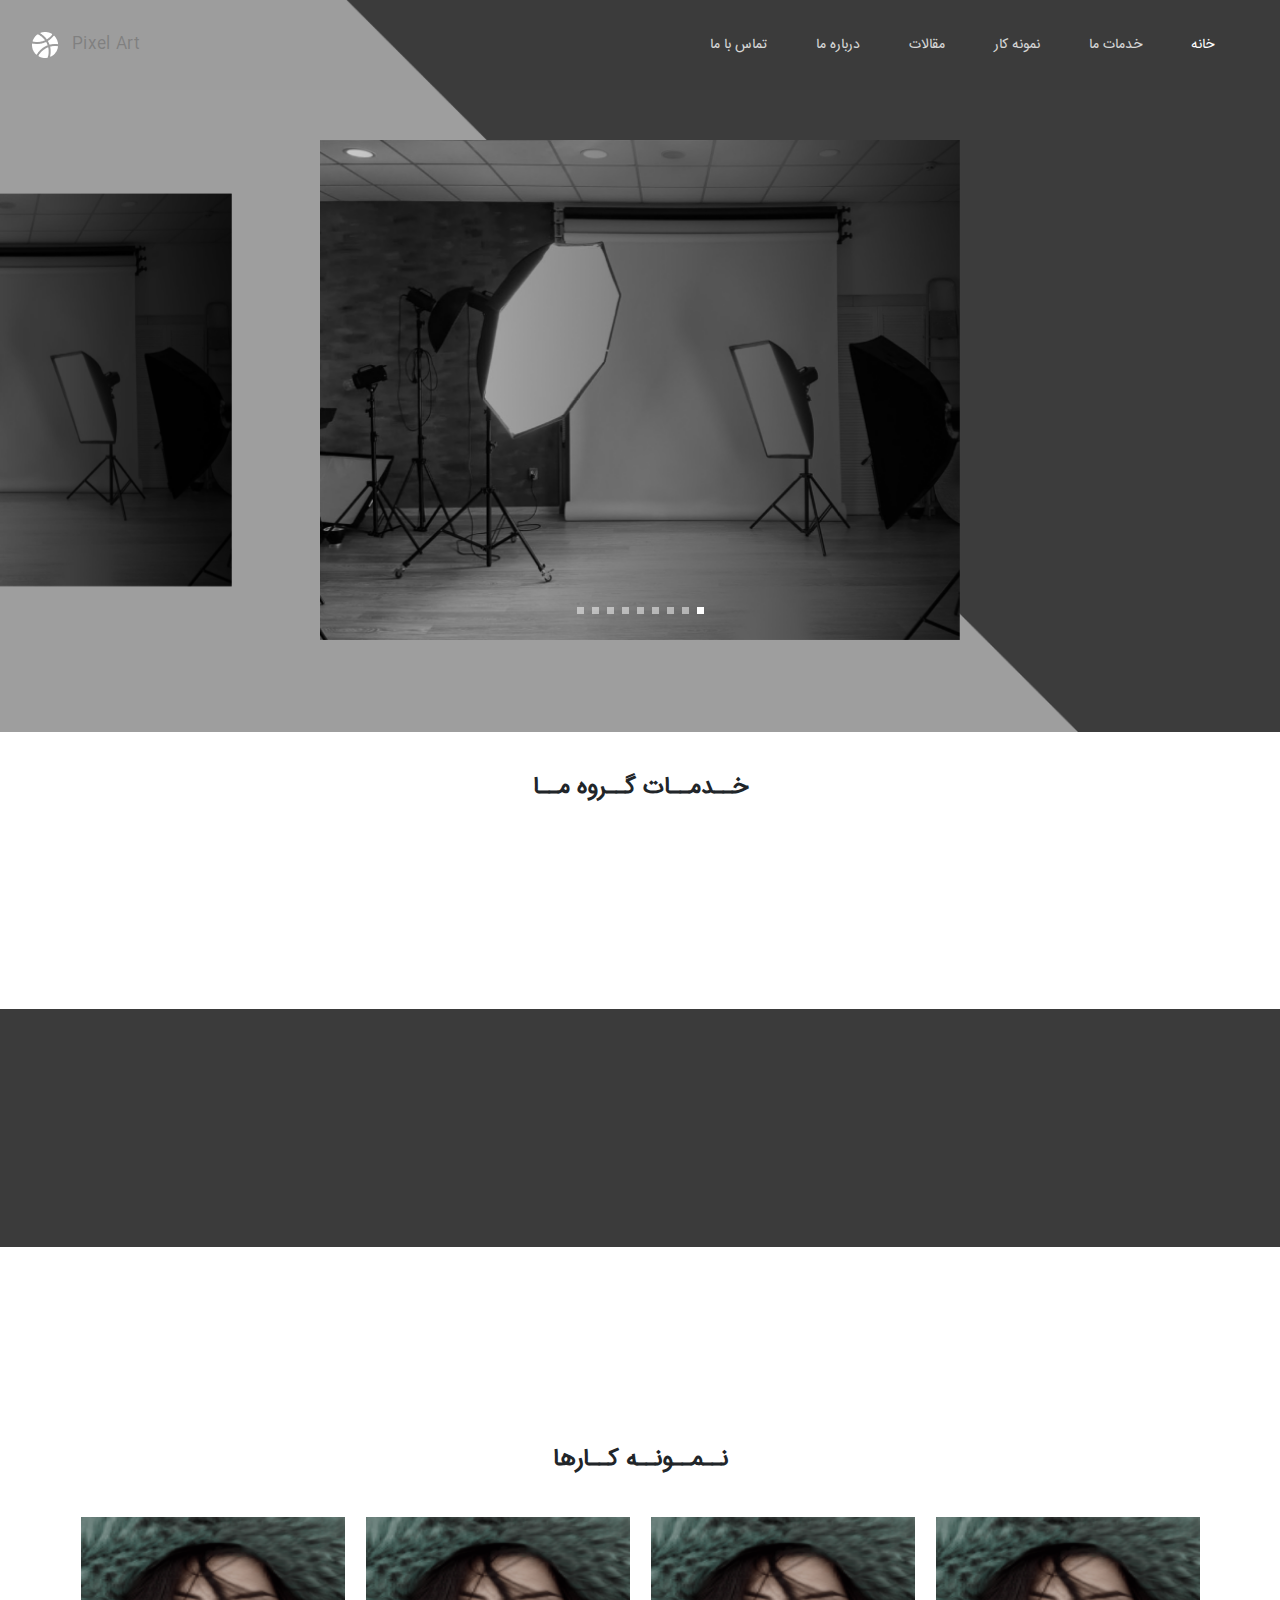
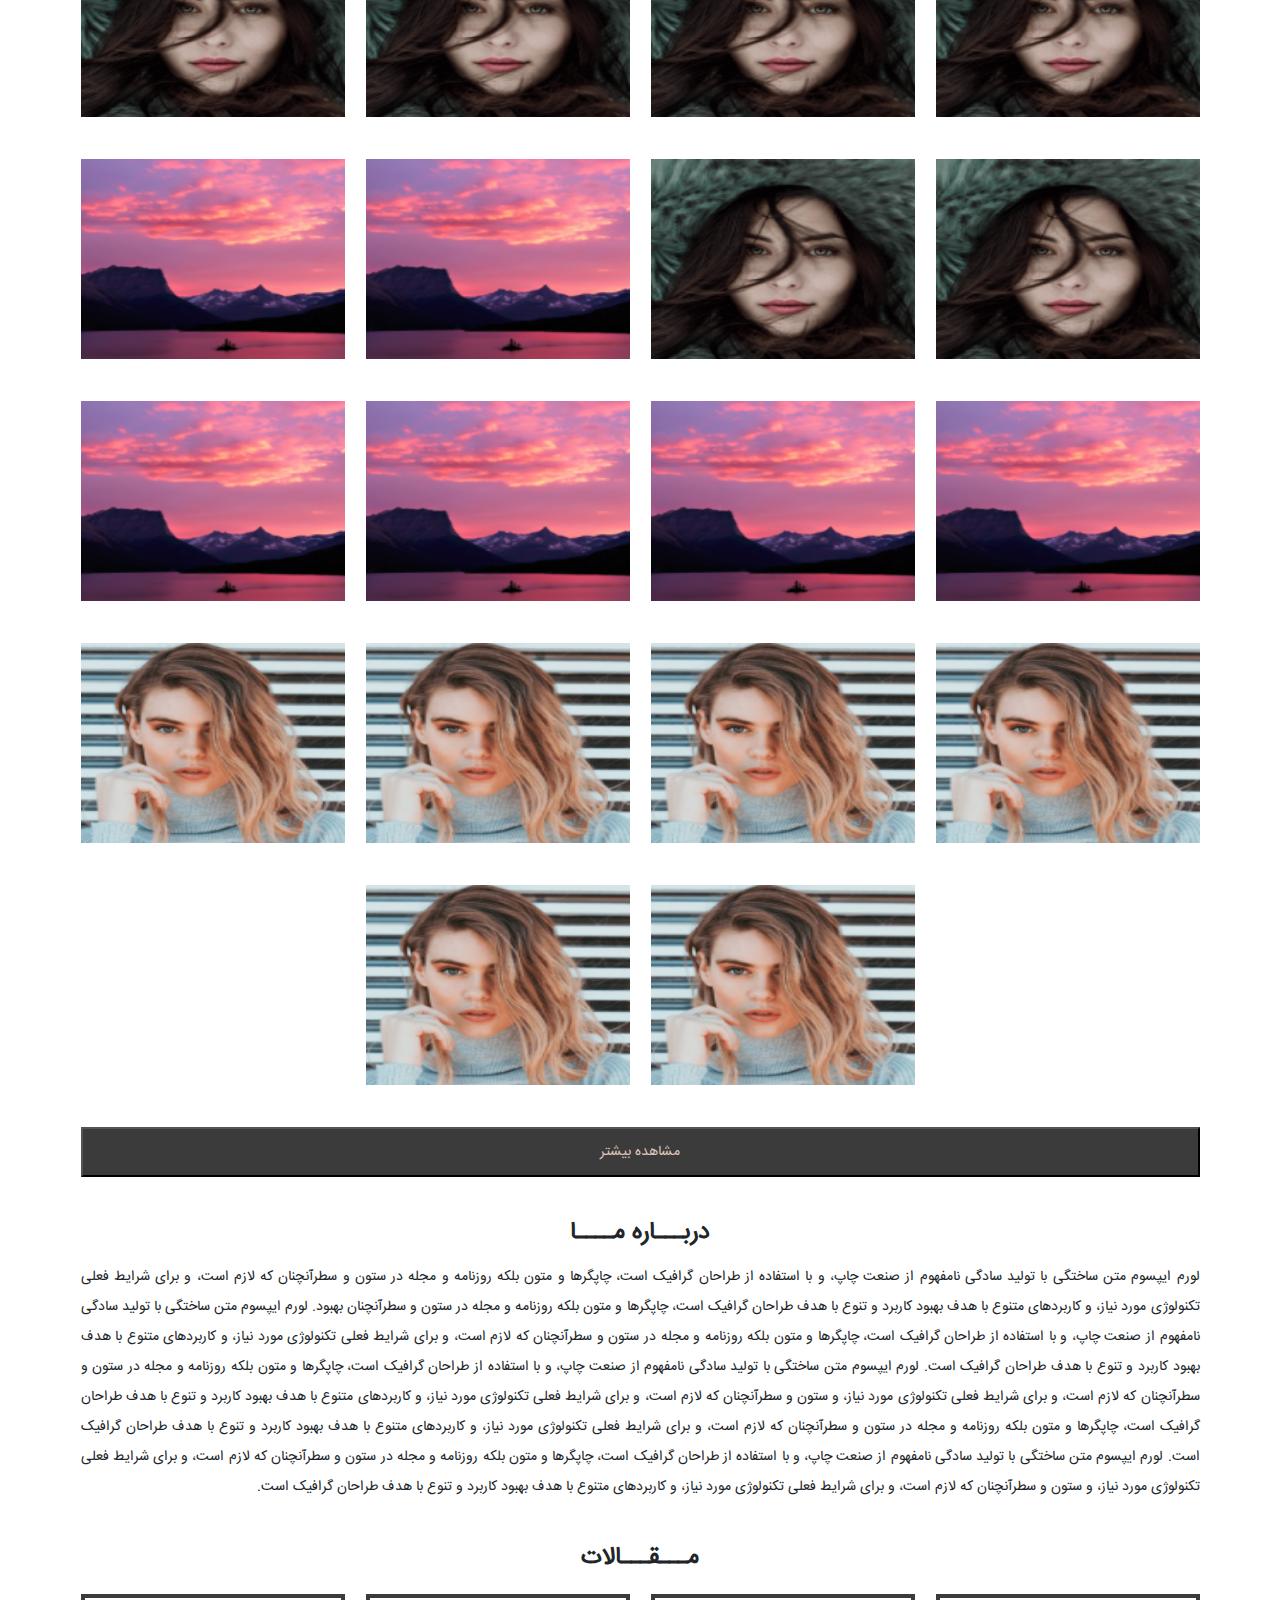
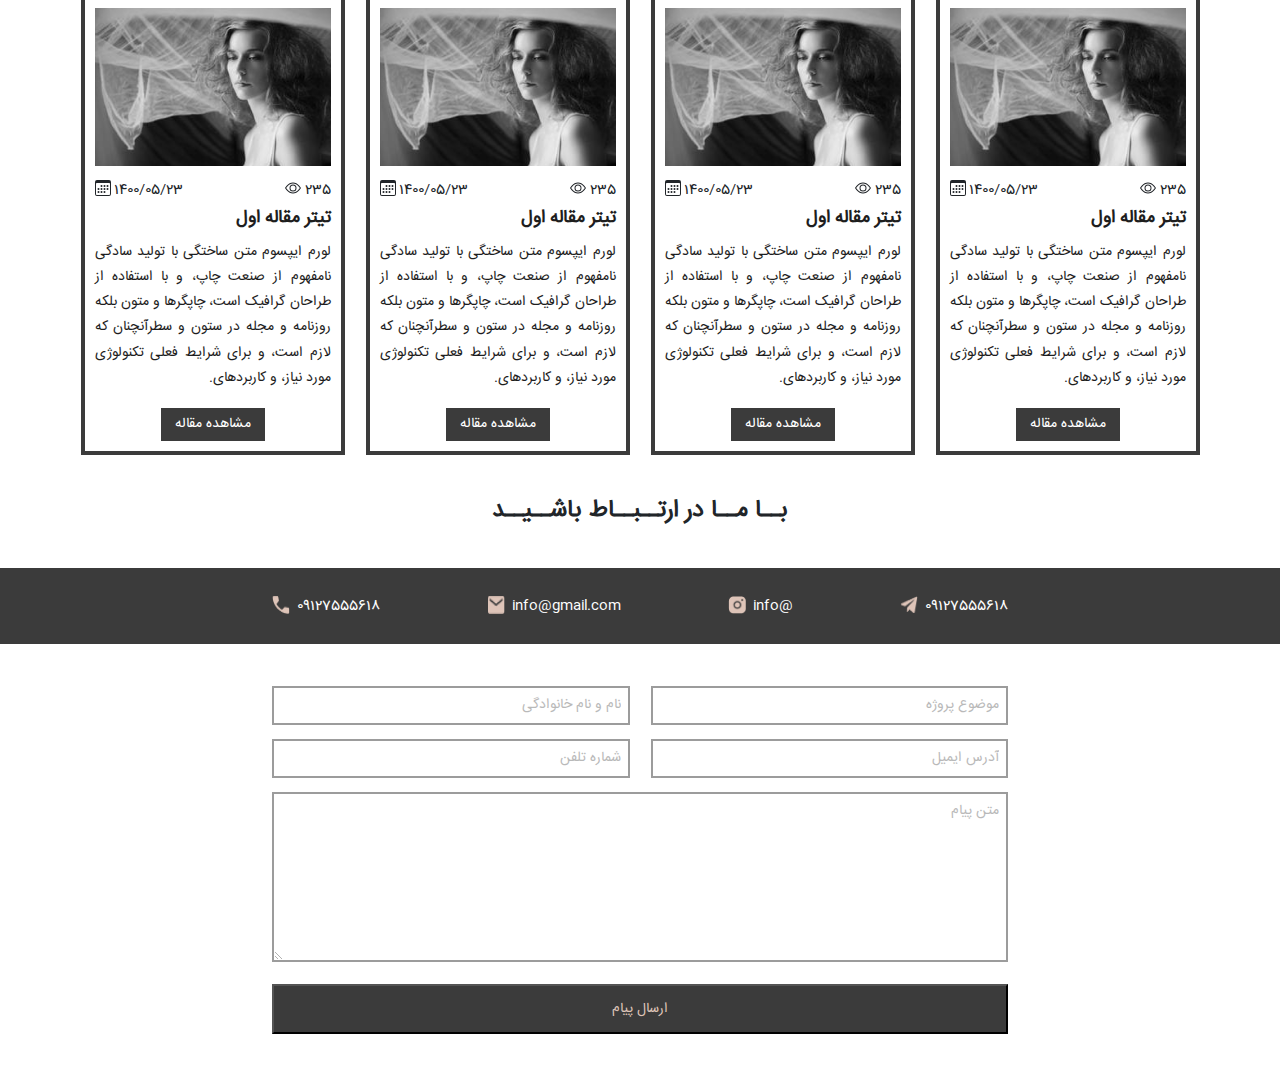
<file: index.html>
<!DOCTYPE html>
<html lang="fa" dir="rtl">
  <head>
    <meta charset="UTF-8" />
    <meta http-equiv="X-UA-Compatible" content="IE=edge" />
    <meta name="viewport" content="width=device-width, initial-scale=1.0" />
    <title>Document</title>
    <link href="/css/bootstrap.min.css" rel="stylesheet" />
    <link
      rel="stylesheet"
      href="https://cdn.jsdelivr.net/npm/swiper@9/swiper-bundle.min.css"
    />

    <link href="/css/aos.css" rel="stylesheet" />
    <link href="/css/style.css" rel="stylesheet" />
  </head>
  <style>
    .swiper-pagination-bullet {
      width: 7px;
      height: 7px;
      background-color: #ffffff;
      opacity: 50%;
      border-radius: 0px;
    }

    .swiper-pagination-bullet-active {
      opacity: 100%;
    }
    .swiper-pagination {
      margin-bottom: 60px;
    }
  </style>
  <body>
    <header
      style="
        min-height: 90px;
        background-color: #3b3b3b;
        display: flex;
        align-items: center;
      "
    >
      <div class="container-fluid">
        <div class="d-flex justify-content-between px-4">
          <div class="d-md-none d-block">
            <svg
              style="cursor: pointer"
              data-bs-toggle="offcanvas"
              data-bs-target="#offcanvasRight"
              aria-controls="offcanvasRight"
              xmlns="http://www.w3.org/2000/svg"
              width="42"
              height="42"
              fill="white"
              class="bi bi-justify"
              viewBox="0 0 16 16"
            >
              <path
                fill-rule="evenodd"
                d="M2 12.5a.5.5 0 0 1 .5-.5h11a.5.5 0 0 1 0 1h-11a.5.5 0 0 1-.5-.5zm0-3a.5.5 0 0 1 .5-.5h11a.5.5 0 0 1 0 1h-11a.5.5 0 0 1-.5-.5zm0-3a.5.5 0 0 1 .5-.5h11a.5.5 0 0 1 0 1h-11a.5.5 0 0 1-.5-.5zm0-3a.5.5 0 0 1 .5-.5h11a.5.5 0 0 1 0 1h-11a.5.5 0 0 1-.5-.5z"
              />
            </svg>

            <div
              class="offcanvas offcanvas-end"
              tabindex="-1"
              id="offcanvasRight"
              aria-labelledby="offcanvasRightLabel"
              style="background: #3b3b3b; color: #ffffff"
            >
              <div class="offcanvas-header">
                <img src="./images/Vector.png" />
                <button
                  style="opacity: 1"
                  type="button"
                  class="btn-close text-reset bg-white text-white"
                  data-bs-dismiss="offcanvas"
                  aria-label="Close"
                ></button>
              </div>
              <div class="offcanvas-body">
                <ul class="col-12 p-0 me-3" style="list-style-type: none">
                  <li class="mb-3 d-flex">
                    <svg
                      xmlns="http://www.w3.org/2000/svg"
                      width="20"
                      height="20"
                      fill="#DEC4B8"
                      class="bi bi-house-door-fill"
                      viewBox="0 0 16 16"
                    >
                      <path
                        d="M6.5 14.5v-3.505c0-.245.25-.495.5-.495h2c.25 0 .5.25.5.5v3.5a.5.5 0 0 0 .5.5h4a.5.5 0 0 0 .5-.5v-7a.5.5 0 0 0-.146-.354L13 5.793V2.5a.5.5 0 0 0-.5-.5h-1a.5.5 0 0 0-.5.5v1.293L8.354 1.146a.5.5 0 0 0-.708 0l-6 6A.5.5 0 0 0 1.5 7.5v7a.5.5 0 0 0 .5.5h4a.5.5 0 0 0 .5-.5Z"
                      />
                    </svg>
                    <a
                      href="#"
                      class="nav-link me-3"
                      style="opacity: 1; font-size: 18px"
                      >خانه</a
                    >
                  </li>
                  <li class="mb-3 d-flex">
                    <svg
                      xmlns="http://www.w3.org/2000/svg"
                      width="20"
                      height="20"
                      fill="#DEC4B8"
                      class="bi bi-gear-fill"
                      viewBox="0 0 16 16"
                    >
                      <path
                        d="M9.405 1.05c-.413-1.4-2.397-1.4-2.81 0l-.1.34a1.464 1.464 0 0 1-2.105.872l-.31-.17c-1.283-.698-2.686.705-1.987 1.987l.169.311c.446.82.023 1.841-.872 2.105l-.34.1c-1.4.413-1.4 2.397 0 2.81l.34.1a1.464 1.464 0 0 1 .872 2.105l-.17.31c-.698 1.283.705 2.686 1.987 1.987l.311-.169a1.464 1.464 0 0 1 2.105.872l.1.34c.413 1.4 2.397 1.4 2.81 0l.1-.34a1.464 1.464 0 0 1 2.105-.872l.31.17c1.283.698 2.686-.705 1.987-1.987l-.169-.311a1.464 1.464 0 0 1 .872-2.105l.34-.1c1.4-.413 1.4-2.397 0-2.81l-.34-.1a1.464 1.464 0 0 1-.872-2.105l.17-.31c.698-1.283-.705-2.686-1.987-1.987l-.311.169a1.464 1.464 0 0 1-2.105-.872l-.1-.34zM8 10.93a2.929 2.929 0 1 1 0-5.86 2.929 2.929 0 0 1 0 5.858z"
                      />
                    </svg>
                    <a
                      href="#"
                      class="nav-link me-3"
                      style="font-size: 18px; opacity: 0.8"
                      >خدمات ما</a
                    >
                  </li>
                  <li class="mb-3 d-flex">
                    <svg
                      xmlns="http://www.w3.org/2000/svg"
                      width="20"
                      height="20"
                      fill="#DEC4B8"
                      class="bi bi-image-fill"
                      viewBox="0 0 16 16"
                    >
                      <path
                        d="M.002 3a2 2 0 0 1 2-2h12a2 2 0 0 1 2 2v10a2 2 0 0 1-2 2h-12a2 2 0 0 1-2-2V3zm1 9v1a1 1 0 0 0 1 1h12a1 1 0 0 0 1-1V9.5l-3.777-1.947a.5.5 0 0 0-.577.093l-3.71 3.71-2.66-1.772a.5.5 0 0 0-.63.062L1.002 12zm5-6.5a1.5 1.5 0 1 0-3 0 1.5 1.5 0 0 0 3 0z"
                      />
                    </svg>
                    <a
                      href="/portfolio"
                      class="nav-link me-3"
                      style="font-size: 18px; opacity: 0.8"
                      >نمونه کار</a
                    >
                  </li>
                  <li class="mb-3 d-flex">
                    <svg
                      xmlns="http://www.w3.org/2000/svg"
                      width="20"
                      height="20"
                      fill="#DEC4B8"
                      class="bi bi-info-circle-fill"
                      viewBox="0 0 16 16"
                    >
                      <path
                        d="M8 16A8 8 0 1 0 8 0a8 8 0 0 0 0 16zm.93-9.412-1 4.705c-.07.34.029.533.304.533.194 0 .487-.07.686-.246l-.088.416c-.287.346-.92.598-1.465.598-.703 0-1.002-.422-.808-1.319l.738-3.468c.064-.293.006-.399-.287-.47l-.451-.081.082-.381 2.29-.287zM8 5.5a1 1 0 1 1 0-2 1 1 0 0 1 0 2z"
                      />
                    </svg>
                    <a
                      href="#"
                      class="nav-link me-3"
                      style="font-size: 18px; opacity: 0.8"
                      >درباره ما</a
                    >
                  </li>
                  <li class="mb-3 d-flex">
                    <svg
                      xmlns="http://www.w3.org/2000/svg"
                      width="20"
                      height="20"
                      fill="#DEC4B8"
                      class="bi bi-telephone-fill"
                      viewBox="0 0 16 16"
                    >
                      <path
                        fill-rule="evenodd"
                        d="M1.885.511a1.745 1.745 0 0 1 2.61.163L6.29 2.98c.329.423.445.974.315 1.494l-.547 2.19a.678.678 0 0 0 .178.643l2.457 2.457a.678.678 0 0 0 .644.178l2.189-.547a1.745 1.745 0 0 1 1.494.315l2.306 1.794c.829.645.905 1.87.163 2.611l-1.034 1.034c-.74.74-1.846 1.065-2.877.702a18.634 18.634 0 0 1-7.01-4.42 18.634 18.634 0 0 1-4.42-7.009c-.362-1.03-.037-2.137.703-2.877L1.885.511z"
                      />
                    </svg>
                    <a
                      href="#"
                      class="nav-link me-3"
                      style="font-size: 18px; opacity: 0.8"
                      >تماس با ما</a
                    >
                  </li>
                  <li class="mb-3 d-flex">
                    <svg
                      xmlns="http://www.w3.org/2000/svg"
                      width="20"
                      height="20"
                      fill="#DEC4B8"
                      class="bi bi-book-fill"
                      viewBox="0 0 16 16"
                    >
                      <path
                        d="M8 1.783C7.015.936 5.587.81 4.287.94c-1.514.153-3.042.672-3.994 1.105A.5.5 0 0 0 0 2.5v11a.5.5 0 0 0 .707.455c.882-.4 2.303-.881 3.68-1.02 1.409-.142 2.59.087 3.223.877a.5.5 0 0 0 .78 0c.633-.79 1.814-1.019 3.222-.877 1.378.139 2.8.62 3.681 1.02A.5.5 0 0 0 16 13.5v-11a.5.5 0 0 0-.293-.455c-.952-.433-2.48-.952-3.994-1.105C10.413.809 8.985.936 8 1.783z"
                      />
                    </svg>
                    <a
                      href="/articles"
                      class="nav-link me-3"
                      style="font-size: 18px; opacity: 0.8"
                      >مقالات</a
                    >
                  </li>
                </ul>
              </div>
            </div>
          </div>
          <div class="d-md-block d-none">
            <div class="d-flex flex-wrap align-items-center">
              <ul class="nav col-12 p-0">
                <li class="pe-4">
                  <a href="#" class="nav-link text-white" style="opacity: 1"
                    >خانه</a
                  >
                </li>
                <li class="pe-4">
                  <a href="#" class="nav-link text-white" style="opacity: 0.8"
                    >خدمات ما</a
                  >
                </li>
                <li class="pe-4">
                  <a
                    href="/portfolio"
                    class="nav-link text-white"
                    style="opacity: 0.8"
                    >نمونه کار</a
                  >
                </li>
                <li class="pe-4">
                  <a
                    href="/articles"
                    class="nav-link text-white"
                    style="opacity: 0.8"
                    >مقالات</a
                  >
                </li>
                <li class="pe-4">
                  <a href="#" class="nav-link text-white" style="opacity: 0.8"
                    >درباره ما</a
                  >
                </li>
                <li class="pe-4">
                  <a href="#" class="nav-link text-white" style="opacity: 0.8"
                    >تماس با ما</a
                  >
                </li>
              </ul>
            </div>
          </div>
          <div class="d-flex align-items-center">
            <p class="text-black ps-3 m-0" style="font-size: 16px">Pixel Art</p>
            <img style="width: 26px; height: 26px" src="./images/Vector.png" />
          </div>
        </div>
      </div>
    </header>

    <main>
      <section class="pb-5 position-relative" style="background: #3c3c3c">
        <img
          class="position-absolute top-0 d-lg-block d-none"
          style="
            left: 0;
            opacity: 50%;
            height: calc(100% + 90px);
            margin-top: -90px;
          "
          src="./images/Vector 1.png"
        />
        <div class="swiper mySwiper">
          <div class="swiper-wrapper">
            <div class="swiper-slide">
              <img
                class="w-100 h-100 object-fit-cover"
                src="./images/Rectangle 4.png"
              />
            </div>
            <div class="swiper-slide">
              <img
                class="w-100 h-100 object-fit-cover"
                src="./images/Rectangle 4.png"
              />
            </div>
            <div class="swiper-slide">
              <img
                class="w-100 h-100 object-fit-cover"
                src="./images/Rectangle 4.png"
              />
            </div>
            <div class="swiper-slide">
              <img
                class="w-100 h-100 object-fit-cover"
                src="./images/Rectangle 4.png"
              />
            </div>
            <div class="swiper-slide">
              <img
                class="w-100 h-100 object-fit-cover"
                src="./images/Rectangle 4.png"
              />
            </div>
            <div class="swiper-slide">
              <img
                class="w-100 h-100 object-fit-cover"
                src="./images/Rectangle 4.png"
              />
            </div>
            <div class="swiper-slide">
              <img
                class="w-100 h-100 object-fit-cover"
                src="./images/Rectangle 4.png"
              />
            </div>
            <div class="swiper-slide">
              <img
                class="w-100 h-100 object-fit-cover"
                src="./images/Rectangle 4.png"
              />
            </div>
            <div class="swiper-slide">
              <img
                class="w-100 h-100 object-fit-cover"
                src="./images/Rectangle 4.png"
              />
            </div>
          </div>
          <div class="swiper-pagination"></div>
        </div>
      </section>
      <section class="my-5 position-relative">
        <div>
          <h2 class="text-center" style="font-size: 24px; font-weight: bold">
            خــدمــات گــروه مــا
          </h2>
        </div>
        <div class="d-flex align-items-center">
          <div
            class="position-absolute mt-5"
            style="
              z-index: -1;
              width: 100%;
              height: 238px;
              background-color: #3b3b3b;
            "
          ></div>
          <div class="container">
            <div>
              <div class="row justify-content-center">
                <div
                  data-aos="fade-left"
                  class="col-xl-5 col-lg-6 col-md-6 col-10 mt-5"
                >
                  <div class="position-relative">
                    <img class="w-100 h-100" src="./images/Rectangle 6.png" />
                    <p
                      class="position-absolute text-white top-0 d-flex align-items-center h-100 me-4"
                      style="font-size: 20px"
                    >
                      عکاســی <br />
                      صنعــتی
                    </p>
                  </div>
                </div>
                <div
                  data-aos="fade-right"
                  class="col-xl-5 col-lg-6 col-md-6 col-10 mt-5"
                >
                  <div class="position-relative">
                    <img class="w-100 h-100" src="./images/Rectangle 9.png" />
                    <p
                      class="position-absolute text-white top-0 d-flex align-items-center h-100 me-4"
                      style="font-size: 20px"
                    >
                      عکـاســی <br />
                      تـبلیــغاتی
                    </p>
                  </div>
                </div>
                <div
                  data-aos="fade-up-left"
                  class="col-xl-5 col-lg-6 col-md-6 col-10 mt-5"
                >
                  <div class="position-relative">
                    <img class="w-100 h-100" src="./images/Rectangle 10.png" />
                    <p
                      class="position-absolute text-white top-0 d-flex align-items-center h-100 me-4"
                      style="font-size: 20px"
                    >
                      عکـاســی <br />
                      مدلـیـنگ
                    </p>
                  </div>
                </div>
                <div
                  data-aos="fade-up-right"
                  class="col-xl-5 col-lg-6 col-md-6 col-10 mt-5"
                >
                  <div class="position-relative">
                    <img class="w-100 h-100" src="./images/Rectangle 11.png" />
                    <p
                      class="position-absolute text-white top-0 d-flex align-items-center h-100 me-4"
                      style="font-size: 20px"
                    >
                      عکاســی <br />
                      طـبـیعت
                    </p>
                  </div>
                </div>
              </div>
            </div>
          </div>
        </div>
      </section>
      <section class="my-5">
        <div class="container">
          <div>
            <h2 class="text-center" style="font-size: 24px; font-weight: bold">
              نــمــونــه کــارها
            </h2>
          </div>
          <div class="mt-5">
            <div>
              <div class="row justify-content-center">
                <div class="col-xxl-2 col-lg-3 col-md-4 col-sm-6 col-6">
                  <img
                    style="width: 100%; height: 200px"
                    class="mb-5"
                    src="./images/Rectangle 16.png"
                  />
                </div>
                <div class="col-xxl-2 col-lg-3 col-md-4 col-sm-6 col-6">
                  <img
                    style="width: 100%; height: 200px"
                    class="mb-5"
                    src="./images/Rectangle 16.png"
                  />
                </div>
                <div class="col-xxl-2 col-lg-3 col-md-4 col-sm-6 col-6">
                  <img
                    style="width: 100%; height: 200px"
                    class="mb-5"
                    src="./images/Rectangle 16.png"
                  />
                </div>
                <div class="col-xxl-2 col-lg-3 col-md-4 col-sm-6 col-6">
                  <img
                    style="width: 100%; height: 200px"
                    class="mb-5"
                    src="./images/Rectangle 16.png"
                  />
                </div>
                <div class="col-xxl-2 col-lg-3 col-md-4 col-sm-6 col-6">
                  <img
                    style="width: 100%; height: 200px"
                    class="mb-5"
                    src="./images/Rectangle 16.png"
                  />
                </div>
                <div class="col-xxl-2 col-lg-3 col-md-4 col-sm-6 col-6">
                  <img
                    style="width: 100%; height: 200px"
                    class="mb-5"
                    src="./images/Rectangle 16.png"
                  />
                </div>
                <div class="col-xxl-2 col-lg-3 col-md-4 col-sm-6 col-6">
                  <img
                    style="width: 100%; height: 200px"
                    class="mb-5"
                    src="./images/Rectangle 18.png"
                  />
                </div>
                <div class="col-xxl-2 col-lg-3 col-md-4 col-sm-6 col-6">
                  <img
                    style="width: 100%; height: 200px"
                    class="mb-5"
                    src="./images/Rectangle 18.png"
                  />
                </div>
                <div class="col-xxl-2 col-lg-3 col-md-4 col-sm-6 col-6">
                  <img
                    style="width: 100%; height: 200px"
                    class="mb-5"
                    src="./images/Rectangle 18.png"
                  />
                </div>
                <div class="col-xxl-2 col-lg-3 col-md-4 col-sm-6 col-6">
                  <img
                    style="width: 100%; height: 200px"
                    class="mb-5"
                    src="./images/Rectangle 18.png"
                  />
                </div>
                <div class="col-xxl-2 col-lg-3 col-md-4 col-sm-6 col-6">
                  <img
                    style="width: 100%; height: 200px"
                    class="mb-5"
                    src="./images/Rectangle 18.png"
                  />
                </div>
                <div class="col-xxl-2 col-lg-3 col-md-4 col-sm-6 col-6">
                  <img
                    style="width: 100%; height: 200px"
                    class="mb-5"
                    src="./images/Rectangle 18.png"
                  />
                </div>
                <div class="col-xxl-2 col-lg-3 col-md-4 col-sm-6 col-6">
                  <img
                    style="width: 100%; height: 200px"
                    class="mb-5"
                    src="./images/Rectangle 21.png"
                  />
                </div>
                <div class="col-xxl-2 col-lg-3 col-md-4 col-sm-6 col-6">
                  <img
                    style="width: 100%; height: 200px"
                    class="mb-5"
                    src="./images/Rectangle 21.png"
                  />
                </div>
                <div class="col-xxl-2 col-lg-3 col-md-4 col-sm-6 col-6">
                  <img
                    style="width: 100%; height: 200px"
                    class="mb-5"
                    src="./images/Rectangle 21.png"
                  />
                </div>
                <div class="col-xxl-2 col-lg-3 col-md-4 col-sm-6 col-6">
                  <img
                    style="width: 100%; height: 200px"
                    class="mb-5"
                    src="./images/Rectangle 21.png"
                  />
                </div>
                <div class="col-xxl-2 col-lg-3 col-md-4 col-sm-6 col-6">
                  <img
                    style="width: 100%; height: 200px"
                    class="mb-5"
                    src="./images/Rectangle 21.png"
                  />
                </div>
                <div class="col-xxl-2 col-lg-3 col-md-4 col-sm-6 col-6">
                  <img
                    style="width: 100%; height: 200px"
                    class="mb-5"
                    src="./images/Rectangle 21.png"
                  />
                </div>
              </div>
            </div>
            <div>
              <a href="/portfolio">
                <button
                  class="w-100"
                  style="
                    background-color: #3b3b3b;
                    color: #dec4b8;
                    height: 50px;
                  "
                >
                  مشاهده بیشتر
                </button>
              </a>
            </div>
          </div>
        </div>
      </section>
      <section class="my-5">
        <div class="container">
          <div>
            <h2 class="text-center" style="font-size: 24px; font-weight: bold">
              دربـــاره مــــا
            </h2>
          </div>
          <div class="mt-3">
            <p
              style="line-height: 30px; text-align: justify; color:'#1E1E1E;
"
            >
              لورم ایپسوم متن ساختگی با تولید سادگی نامفهوم از صنعت چاپ، و با
              استفاده از طراحان گرافیک است، چاپگرها و متون بلکه روزنامه و مجله
              در ستون و سطرآنچنان که لازم است، و برای شرایط فعلی تکنولوژی مورد
              نیاز، و کاربردهای متنوع با هدف بهبود کاربرد و تنوع با هدف طراحان
              گرافیک است، چاپگرها و متون بلکه روزنامه و مجله در ستون و سطرآنچنان
              بهبود. لورم ایپسوم متن ساختگی با تولید سادگی نامفهوم از صنعت چاپ،
              و با استفاده از طراحان گرافیک است، چاپگرها و متون بلکه روزنامه و
              مجله در ستون و سطرآنچنان که لازم است، و برای شرایط فعلی تکنولوژی
              مورد نیاز، و کاربردهای متنوع با هدف بهبود کاربرد و تنوع با هدف
              طراحان گرافیک است. لورم ایپسوم متن ساختگی با تولید سادگی نامفهوم
              از صنعت چاپ، و با استفاده از طراحان گرافیک است، چاپگرها و متون
              بلکه روزنامه و مجله در ستون و سطرآنچنان که لازم است، و برای شرایط
              فعلی تکنولوژی مورد نیاز، و ستون و سطرآنچنان که لازم است، و برای
              شرایط فعلی تکنولوژی مورد نیاز، و کاربردهای متنوع با هدف بهبود
              کاربرد و تنوع با هدف طراحان گرافیک است، چاپگرها و متون بلکه
              روزنامه و مجله در ستون و سطرآنچنان که لازم است، و برای شرایط فعلی
              تکنولوژی مورد نیاز، و کاربردهای متنوع با هدف بهبود کاربرد و تنوع
              با هدف طراحان گرافیک است. لورم ایپسوم متن ساختگی با تولید سادگی
              نامفهوم از صنعت چاپ، و با استفاده از طراحان گرافیک است، چاپگرها و
              متون بلکه روزنامه و مجله در ستون و سطرآنچنان که لازم است، و برای
              شرایط فعلی تکنولوژی مورد نیاز، و ستون و سطرآنچنان که لازم است، و
              برای شرایط فعلی تکنولوژی مورد نیاز، و کاربردهای متنوع با هدف بهبود
              کاربرد و تنوع با هدف طراحان گرافیک است.
            </p>
          </div>
        </div>
      </section>
      <section class="my-5">
        <div class="container">
          <div>
            <h2 class="text-center" style="font-size: 24px; font-weight: bold">
              مـــقـــالات
            </h2>
          </div>
          <div class="row justify-content-center">
            <div class="col-xl-3 col-lg-4 col-sm-6 col-10 mt-3">
              <div
                class="w-100"
                style="padding: 10px; border: 4px solid #3b3b3b"
              >
                <div class="w-100" style="height: 158px">
                  <img
                    class="w-100 h-100 object-fit-cover"
                    src="./images/Rectangle 55.png"
                  />
                </div>
                <div class="mt-3">
                  <div class="w-100 d-flex justify-content-between">
                    <div class="d-flex">
                      <p class="ps-1">235</p>
                      <svg
                        xmlns="http://www.w3.org/2000/svg"
                        width="16"
                        height="16"
                        fill="currentColor"
                        class="bi bi-eye"
                        viewBox="0 0 16 16"
                      >
                        <path
                          d="M16 8s-3-5.5-8-5.5S0 8 0 8s3 5.5 8 5.5S16 8 16 8zM1.173 8a13.133 13.133 0 0 1 1.66-2.043C4.12 4.668 5.88 3.5 8 3.5c2.12 0 3.879 1.168 5.168 2.457A13.133 13.133 0 0 1 14.828 8c-.058.087-.122.183-.195.288-.335.48-.83 1.12-1.465 1.755C11.879 11.332 10.119 12.5 8 12.5c-2.12 0-3.879-1.168-5.168-2.457A13.134 13.134 0 0 1 1.172 8z"
                        />
                        <path
                          d="M8 5.5a2.5 2.5 0 1 0 0 5 2.5 2.5 0 0 0 0-5zM4.5 8a3.5 3.5 0 1 1 7 0 3.5 3.5 0 0 1-7 0z"
                        />
                      </svg>
                    </div>
                    <div class="d-flex">
                      <p class="ps-1">1400/05/23</p>
                      <svg
                        xmlns="http://www.w3.org/2000/svg"
                        width="16"
                        height="16"
                        fill="currentColor"
                        class="bi bi-calendar3"
                        viewBox="0 0 16 16"
                      >
                        <path
                          d="M14 0H2a2 2 0 0 0-2 2v12a2 2 0 0 0 2 2h12a2 2 0 0 0 2-2V2a2 2 0 0 0-2-2zM1 3.857C1 3.384 1.448 3 2 3h12c.552 0 1 .384 1 .857v10.286c0 .473-.448.857-1 .857H2c-.552 0-1-.384-1-.857V3.857z"
                        />
                        <path
                          d="M6.5 7a1 1 0 1 0 0-2 1 1 0 0 0 0 2zm3 0a1 1 0 1 0 0-2 1 1 0 0 0 0 2zm3 0a1 1 0 1 0 0-2 1 1 0 0 0 0 2zm-9 3a1 1 0 1 0 0-2 1 1 0 0 0 0 2zm3 0a1 1 0 1 0 0-2 1 1 0 0 0 0 2zm3 0a1 1 0 1 0 0-2 1 1 0 0 0 0 2zm3 0a1 1 0 1 0 0-2 1 1 0 0 0 0 2zm-9 3a1 1 0 1 0 0-2 1 1 0 0 0 0 2zm3 0a1 1 0 1 0 0-2 1 1 0 0 0 0 2zm3 0a1 1 0 1 0 0-2 1 1 0 0 0 0 2z"
                        />
                      </svg>
                    </div>
                  </div>
                  <div class="mt-2">
                    <h2
                      style="color: #1e1e1e; font-size: 18px; font-weight: 1000"
                    >
                      تیتر مقاله اول
                    </h2>
                  </div>
                  <div>
                    <p
                      class="py-1"
                      style="
                        text-align: justify;
                        color: #1e1e1e;
                        line-height: 1.8;
                        font-size: 14px;
                      "
                    >
                      لورم ایپسوم متن ساختگی با تولید سادگی نامفهوم از صنعت چاپ،
                      و با استفاده از طراحان گرافیک است، چاپگرها و متون بلکه
                      روزنامه و مجله در ستون و سطرآنچنان که لازم است، و برای
                      شرایط فعلی تکنولوژی مورد نیاز، و کاربردهای.
                    </p>
                  </div>
                  <div class="w-100 mt-3 d-flex justify-content-center">
                    <a href="#" style="text-decoration: none">
                      <div
                        class="text-white d-flex justify-content-center align-items-center"
                        style="
                          background-color: #3b3b3b;
                          width: 104px;
                          height: 33px;
                          border: 'none';
                          cursor: pointer;
                        "
                      >
                        مشاهده مقاله
                      </div>
                    </a>
                  </div>
                </div>
              </div>
            </div>
            <div class="col-xl-3 col-lg-4 col-sm-6 col-10 mt-3">
              <div
                class="w-100"
                style="padding: 10px; border: 4px solid #3b3b3b"
              >
                <div class="w-100" style="height: 158px">
                  <img
                    class="w-100 h-100 object-fit-cover"
                    src="./images/Rectangle 55.png"
                  />
                </div>
                <div class="mt-3">
                  <div class="w-100 d-flex justify-content-between">
                    <div class="d-flex">
                      <p class="ps-1">235</p>
                      <svg
                        xmlns="http://www.w3.org/2000/svg"
                        width="16"
                        height="16"
                        fill="currentColor"
                        class="bi bi-eye"
                        viewBox="0 0 16 16"
                      >
                        <path
                          d="M16 8s-3-5.5-8-5.5S0 8 0 8s3 5.5 8 5.5S16 8 16 8zM1.173 8a13.133 13.133 0 0 1 1.66-2.043C4.12 4.668 5.88 3.5 8 3.5c2.12 0 3.879 1.168 5.168 2.457A13.133 13.133 0 0 1 14.828 8c-.058.087-.122.183-.195.288-.335.48-.83 1.12-1.465 1.755C11.879 11.332 10.119 12.5 8 12.5c-2.12 0-3.879-1.168-5.168-2.457A13.134 13.134 0 0 1 1.172 8z"
                        />
                        <path
                          d="M8 5.5a2.5 2.5 0 1 0 0 5 2.5 2.5 0 0 0 0-5zM4.5 8a3.5 3.5 0 1 1 7 0 3.5 3.5 0 0 1-7 0z"
                        />
                      </svg>
                    </div>
                    <div class="d-flex">
                      <p class="ps-1">1400/05/23</p>
                      <svg
                        xmlns="http://www.w3.org/2000/svg"
                        width="16"
                        height="16"
                        fill="currentColor"
                        class="bi bi-calendar3"
                        viewBox="0 0 16 16"
                      >
                        <path
                          d="M14 0H2a2 2 0 0 0-2 2v12a2 2 0 0 0 2 2h12a2 2 0 0 0 2-2V2a2 2 0 0 0-2-2zM1 3.857C1 3.384 1.448 3 2 3h12c.552 0 1 .384 1 .857v10.286c0 .473-.448.857-1 .857H2c-.552 0-1-.384-1-.857V3.857z"
                        />
                        <path
                          d="M6.5 7a1 1 0 1 0 0-2 1 1 0 0 0 0 2zm3 0a1 1 0 1 0 0-2 1 1 0 0 0 0 2zm3 0a1 1 0 1 0 0-2 1 1 0 0 0 0 2zm-9 3a1 1 0 1 0 0-2 1 1 0 0 0 0 2zm3 0a1 1 0 1 0 0-2 1 1 0 0 0 0 2zm3 0a1 1 0 1 0 0-2 1 1 0 0 0 0 2zm3 0a1 1 0 1 0 0-2 1 1 0 0 0 0 2zm-9 3a1 1 0 1 0 0-2 1 1 0 0 0 0 2zm3 0a1 1 0 1 0 0-2 1 1 0 0 0 0 2zm3 0a1 1 0 1 0 0-2 1 1 0 0 0 0 2z"
                        />
                      </svg>
                    </div>
                  </div>
                  <div class="mt-2">
                    <h2
                      style="color: #1e1e1e; font-size: 18px; font-weight: 1000"
                    >
                      تیتر مقاله اول
                    </h2>
                  </div>
                  <div>
                    <p
                      class="py-1"
                      style="
                        text-align: justify;
                        color: #1e1e1e;
                        line-height: 1.8;
                        font-size: 14px;
                      "
                    >
                      لورم ایپسوم متن ساختگی با تولید سادگی نامفهوم از صنعت چاپ،
                      و با استفاده از طراحان گرافیک است، چاپگرها و متون بلکه
                      روزنامه و مجله در ستون و سطرآنچنان که لازم است، و برای
                      شرایط فعلی تکنولوژی مورد نیاز، و کاربردهای.
                    </p>
                  </div>
                  <div class="w-100 mt-3 d-flex justify-content-center">
                    <a href="#" style="text-decoration: none">
                      <div
                        class="text-white d-flex justify-content-center align-items-center"
                        style="
                          background-color: #3b3b3b;
                          width: 104px;
                          height: 33px;
                          border: 'none';
                          cursor: pointer;
                        "
                      >
                        مشاهده مقاله
                      </div>
                    </a>
                  </div>
                </div>
              </div>
            </div>
            <div class="col-xl-3 col-lg-4 col-sm-6 col-10 mt-3">
              <div
                class="w-100"
                style="padding: 10px; border: 4px solid #3b3b3b"
              >
                <div class="w-100" style="height: 158px">
                  <img
                    class="w-100 h-100 object-fit-cover"
                    src="./images/Rectangle 55.png"
                  />
                </div>
                <div class="mt-3">
                  <div class="w-100 d-flex justify-content-between">
                    <div class="d-flex">
                      <p class="ps-1">235</p>
                      <svg
                        xmlns="http://www.w3.org/2000/svg"
                        width="16"
                        height="16"
                        fill="currentColor"
                        class="bi bi-eye"
                        viewBox="0 0 16 16"
                      >
                        <path
                          d="M16 8s-3-5.5-8-5.5S0 8 0 8s3 5.5 8 5.5S16 8 16 8zM1.173 8a13.133 13.133 0 0 1 1.66-2.043C4.12 4.668 5.88 3.5 8 3.5c2.12 0 3.879 1.168 5.168 2.457A13.133 13.133 0 0 1 14.828 8c-.058.087-.122.183-.195.288-.335.48-.83 1.12-1.465 1.755C11.879 11.332 10.119 12.5 8 12.5c-2.12 0-3.879-1.168-5.168-2.457A13.134 13.134 0 0 1 1.172 8z"
                        />
                        <path
                          d="M8 5.5a2.5 2.5 0 1 0 0 5 2.5 2.5 0 0 0 0-5zM4.5 8a3.5 3.5 0 1 1 7 0 3.5 3.5 0 0 1-7 0z"
                        />
                      </svg>
                    </div>
                    <div class="d-flex">
                      <p class="ps-1">1400/05/23</p>
                      <svg
                        xmlns="http://www.w3.org/2000/svg"
                        width="16"
                        height="16"
                        fill="currentColor"
                        class="bi bi-calendar3"
                        viewBox="0 0 16 16"
                      >
                        <path
                          d="M14 0H2a2 2 0 0 0-2 2v12a2 2 0 0 0 2 2h12a2 2 0 0 0 2-2V2a2 2 0 0 0-2-2zM1 3.857C1 3.384 1.448 3 2 3h12c.552 0 1 .384 1 .857v10.286c0 .473-.448.857-1 .857H2c-.552 0-1-.384-1-.857V3.857z"
                        />
                        <path
                          d="M6.5 7a1 1 0 1 0 0-2 1 1 0 0 0 0 2zm3 0a1 1 0 1 0 0-2 1 1 0 0 0 0 2zm3 0a1 1 0 1 0 0-2 1 1 0 0 0 0 2zm-9 3a1 1 0 1 0 0-2 1 1 0 0 0 0 2zm3 0a1 1 0 1 0 0-2 1 1 0 0 0 0 2zm3 0a1 1 0 1 0 0-2 1 1 0 0 0 0 2zm3 0a1 1 0 1 0 0-2 1 1 0 0 0 0 2zm-9 3a1 1 0 1 0 0-2 1 1 0 0 0 0 2zm3 0a1 1 0 1 0 0-2 1 1 0 0 0 0 2zm3 0a1 1 0 1 0 0-2 1 1 0 0 0 0 2z"
                        />
                      </svg>
                    </div>
                  </div>
                  <div class="mt-2">
                    <h2
                      style="color: #1e1e1e; font-size: 18px; font-weight: 1000"
                    >
                      تیتر مقاله اول
                    </h2>
                  </div>
                  <div>
                    <p
                      class="py-1"
                      style="
                        text-align: justify;
                        color: #1e1e1e;
                        line-height: 1.8;
                        font-size: 14px;
                      "
                    >
                      لورم ایپسوم متن ساختگی با تولید سادگی نامفهوم از صنعت چاپ،
                      و با استفاده از طراحان گرافیک است، چاپگرها و متون بلکه
                      روزنامه و مجله در ستون و سطرآنچنان که لازم است، و برای
                      شرایط فعلی تکنولوژی مورد نیاز، و کاربردهای.
                    </p>
                  </div>
                  <div class="w-100 mt-3 d-flex justify-content-center">
                    <a href="#" style="text-decoration: none">
                      <div
                        class="text-white d-flex justify-content-center align-items-center"
                        style="
                          background-color: #3b3b3b;
                          width: 104px;
                          height: 33px;
                          border: 'none';
                          cursor: pointer;
                        "
                      >
                        مشاهده مقاله
                      </div>
                    </a>
                  </div>
                </div>
              </div>
            </div>
            <div class="col-xl-3 col-lg-4 col-sm-6 col-10 mt-3">
              <div
                class="w-100"
                style="padding: 10px; border: 4px solid #3b3b3b"
              >
                <div class="w-100" style="height: 158px">
                  <img
                    class="w-100 h-100 object-fit-cover"
                    src="./images/Rectangle 55.png"
                  />
                </div>
                <div class="mt-3">
                  <div class="w-100 d-flex justify-content-between">
                    <div class="d-flex">
                      <p class="ps-1">235</p>
                      <svg
                        xmlns="http://www.w3.org/2000/svg"
                        width="16"
                        height="16"
                        fill="currentColor"
                        class="bi bi-eye"
                        viewBox="0 0 16 16"
                      >
                        <path
                          d="M16 8s-3-5.5-8-5.5S0 8 0 8s3 5.5 8 5.5S16 8 16 8zM1.173 8a13.133 13.133 0 0 1 1.66-2.043C4.12 4.668 5.88 3.5 8 3.5c2.12 0 3.879 1.168 5.168 2.457A13.133 13.133 0 0 1 14.828 8c-.058.087-.122.183-.195.288-.335.48-.83 1.12-1.465 1.755C11.879 11.332 10.119 12.5 8 12.5c-2.12 0-3.879-1.168-5.168-2.457A13.134 13.134 0 0 1 1.172 8z"
                        />
                        <path
                          d="M8 5.5a2.5 2.5 0 1 0 0 5 2.5 2.5 0 0 0 0-5zM4.5 8a3.5 3.5 0 1 1 7 0 3.5 3.5 0 0 1-7 0z"
                        />
                      </svg>
                    </div>
                    <div class="d-flex">
                      <p class="ps-1">1400/05/23</p>
                      <svg
                        xmlns="http://www.w3.org/2000/svg"
                        width="16"
                        height="16"
                        fill="currentColor"
                        class="bi bi-calendar3"
                        viewBox="0 0 16 16"
                      >
                        <path
                          d="M14 0H2a2 2 0 0 0-2 2v12a2 2 0 0 0 2 2h12a2 2 0 0 0 2-2V2a2 2 0 0 0-2-2zM1 3.857C1 3.384 1.448 3 2 3h12c.552 0 1 .384 1 .857v10.286c0 .473-.448.857-1 .857H2c-.552 0-1-.384-1-.857V3.857z"
                        />
                        <path
                          d="M6.5 7a1 1 0 1 0 0-2 1 1 0 0 0 0 2zm3 0a1 1 0 1 0 0-2 1 1 0 0 0 0 2zm3 0a1 1 0 1 0 0-2 1 1 0 0 0 0 2zm-9 3a1 1 0 1 0 0-2 1 1 0 0 0 0 2zm3 0a1 1 0 1 0 0-2 1 1 0 0 0 0 2zm3 0a1 1 0 1 0 0-2 1 1 0 0 0 0 2zm3 0a1 1 0 1 0 0-2 1 1 0 0 0 0 2zm-9 3a1 1 0 1 0 0-2 1 1 0 0 0 0 2zm3 0a1 1 0 1 0 0-2 1 1 0 0 0 0 2zm3 0a1 1 0 1 0 0-2 1 1 0 0 0 0 2z"
                        />
                      </svg>
                    </div>
                  </div>
                  <div class="mt-2">
                    <h2
                      style="color: #1e1e1e; font-size: 18px; font-weight: 1000"
                    >
                      تیتر مقاله اول
                    </h2>
                  </div>
                  <div>
                    <p
                      class="py-1"
                      style="
                        text-align: justify;
                        color: #1e1e1e;
                        line-height: 1.8;
                        font-size: 14px;
                      "
                    >
                      لورم ایپسوم متن ساختگی با تولید سادگی نامفهوم از صنعت چاپ،
                      و با استفاده از طراحان گرافیک است، چاپگرها و متون بلکه
                      روزنامه و مجله در ستون و سطرآنچنان که لازم است، و برای
                      شرایط فعلی تکنولوژی مورد نیاز، و کاربردهای.
                    </p>
                  </div>
                  <div class="w-100 mt-3 d-flex justify-content-center">
                    <a href="#" style="text-decoration: none">
                      <div
                        class="text-white d-flex justify-content-center align-items-center"
                        style="
                          background-color: #3b3b3b;
                          width: 104px;
                          height: 33px;
                          border: 'none';
                          cursor: pointer;
                        "
                      >
                        مشاهده مقاله
                      </div>
                    </a>
                  </div>
                </div>
              </div>
            </div>
          </div>
        </div>
      </section>
      <section class="my-5">
        <div>
          <h2 class="text-center" style="font-size: 24px; font-weight: bold">
            بــا مــا در ارتــبــاط باشــیــد
          </h2>
        </div>
        <div
          class="d-flex align-items-center text-white my-5"
          style="background-color: #3b3b3b; height: 76px"
        >
          <div class="container" style="max-width: 757px">
            <div class="row">
              <div class="col-12 d-flex flex-wrap justify-content-between">
                <div class="d-flex">
                  <p class="ps-2">09127555618</p>
                  <img
                    src="./images/icon/Vector (1).png"
                    style="width: 18px; height: 18px"
                  />
                </div>
                <div class="d-flex">
                  <p class="ps-2">@info</p>
                  <img
                    src="./images/icon/Vector (2).png"
                    style="width: 18px; height: 18px"
                  />
                </div>
                <div class="d-flex">
                  <p class="ps-2">info@gmail.com</p>
                  <img
                    src="./images/icon/Vector (3).png"
                    style="width: 18px; height: 18px"
                  />
                </div>
                <div class="d-flex">
                  <p class="ps-2">09127555618</p>
                  <img
                    src="./images/icon/Vector (4).png"
                    style="width: 18px; height: 18px"
                  />
                </div>
              </div>
            </div>
          </div>
        </div>
        <div class="mb-5">
          <div class="container" style="max-width: 757px">
            <form>
              <div class="row">
                <div class="col-sm-6 mb-3">
                  <input
                    style="
                      border: 2px solid #3b3b3b;
                      opacity: 50%;
                      color: #1e1e1e;
                    "
                    class="w-100 p-2"
                    placeholder="موضوع پروژه"
                  />
                </div>
                <div class="col-sm-6 mb-3">
                  <input
                    style="
                      border: 2px solid #3b3b3b;
                      opacity: 50%;
                      color: #1e1e1e;
                    "
                    class="w-100 p-2"
                    placeholder="نام و نام خانوادگی"
                  />
                </div>
                <div class="col-sm-6 mb-3">
                  <input
                    style="
                      border: 2px solid #3b3b3b;
                      opacity: 50%;
                      color: #1e1e1e;
                    "
                    class="w-100 p-2"
                    placeholder="آدرس ایمیل"
                  />
                </div>
                <div class="col-sm-6 mb-3">
                  <input
                    style="
                      border: 2px solid #3b3b3b;
                      opacity: 50%;
                      color: #1e1e1e;
                    "
                    class="w-100 p-2"
                    placeholder="شماره تلفن"
                  />
                </div>
                <div class="col-12 mb-3">
                  <textarea
                    class="w-100 p-2"
                    style="
                      min-height: 170px;
                      border: 2px solid #3b3b3b;
                      opacity: 50%;
                    "
                    placeholder="متن پیام"
                  ></textarea>
                </div>
                <div class="col-12">
                  <input
                    class="w-100"
                    type="submit"
                    value="ارسال پیام"
                    style="
                      color: #dec4b8;
                      background-color: #3b3b3b;
                      height: 50px;
                    "
                  />
                </div>
              </div>
            </form>
          </div>
        </div>
      </section>
    </main>
    <footer></footer>
    <script src="/script/aos.js"></script>
    <script src="/script/bootstrap.bundle.min.js"></script>
    <!-- Swiper JS -->
    <script src="https://cdn.jsdelivr.net/npm/swiper@9/swiper-bundle.min.js"></script>

    <!-- Initialize Swiper -->
    <script>
      AOS.init({
        once: true,
      });
      var swiper = new Swiper(".mySwiper", {
        effect: "coverflow",
        grabCursor: true,
        centeredSlides: true,
        slidesPerView: "auto",
        spaceBetween: 200,
        autoplay: {
          delay: 2500,
          disableOnInteraction: false,
        },
        breakpoints: {
          0: {
            slidesPerView: 1,
            spaceBetween: 40,
          },
          900: {
            slidesPerView: "auto",
            spaceBetween: 100,
          },
          1200: {
            slidesPerView: "auto",
            spaceBetween: 200,
          },
        },
        coverflowEffect: {
          rotate: 0,
          stretch: 0,
          depth: 250,
          modifier: 1,
          slideShadows: true,
        },
        pagination: {
          el: ".swiper-pagination",
        },
      });
    </script>
  </body>
</html>
</file>
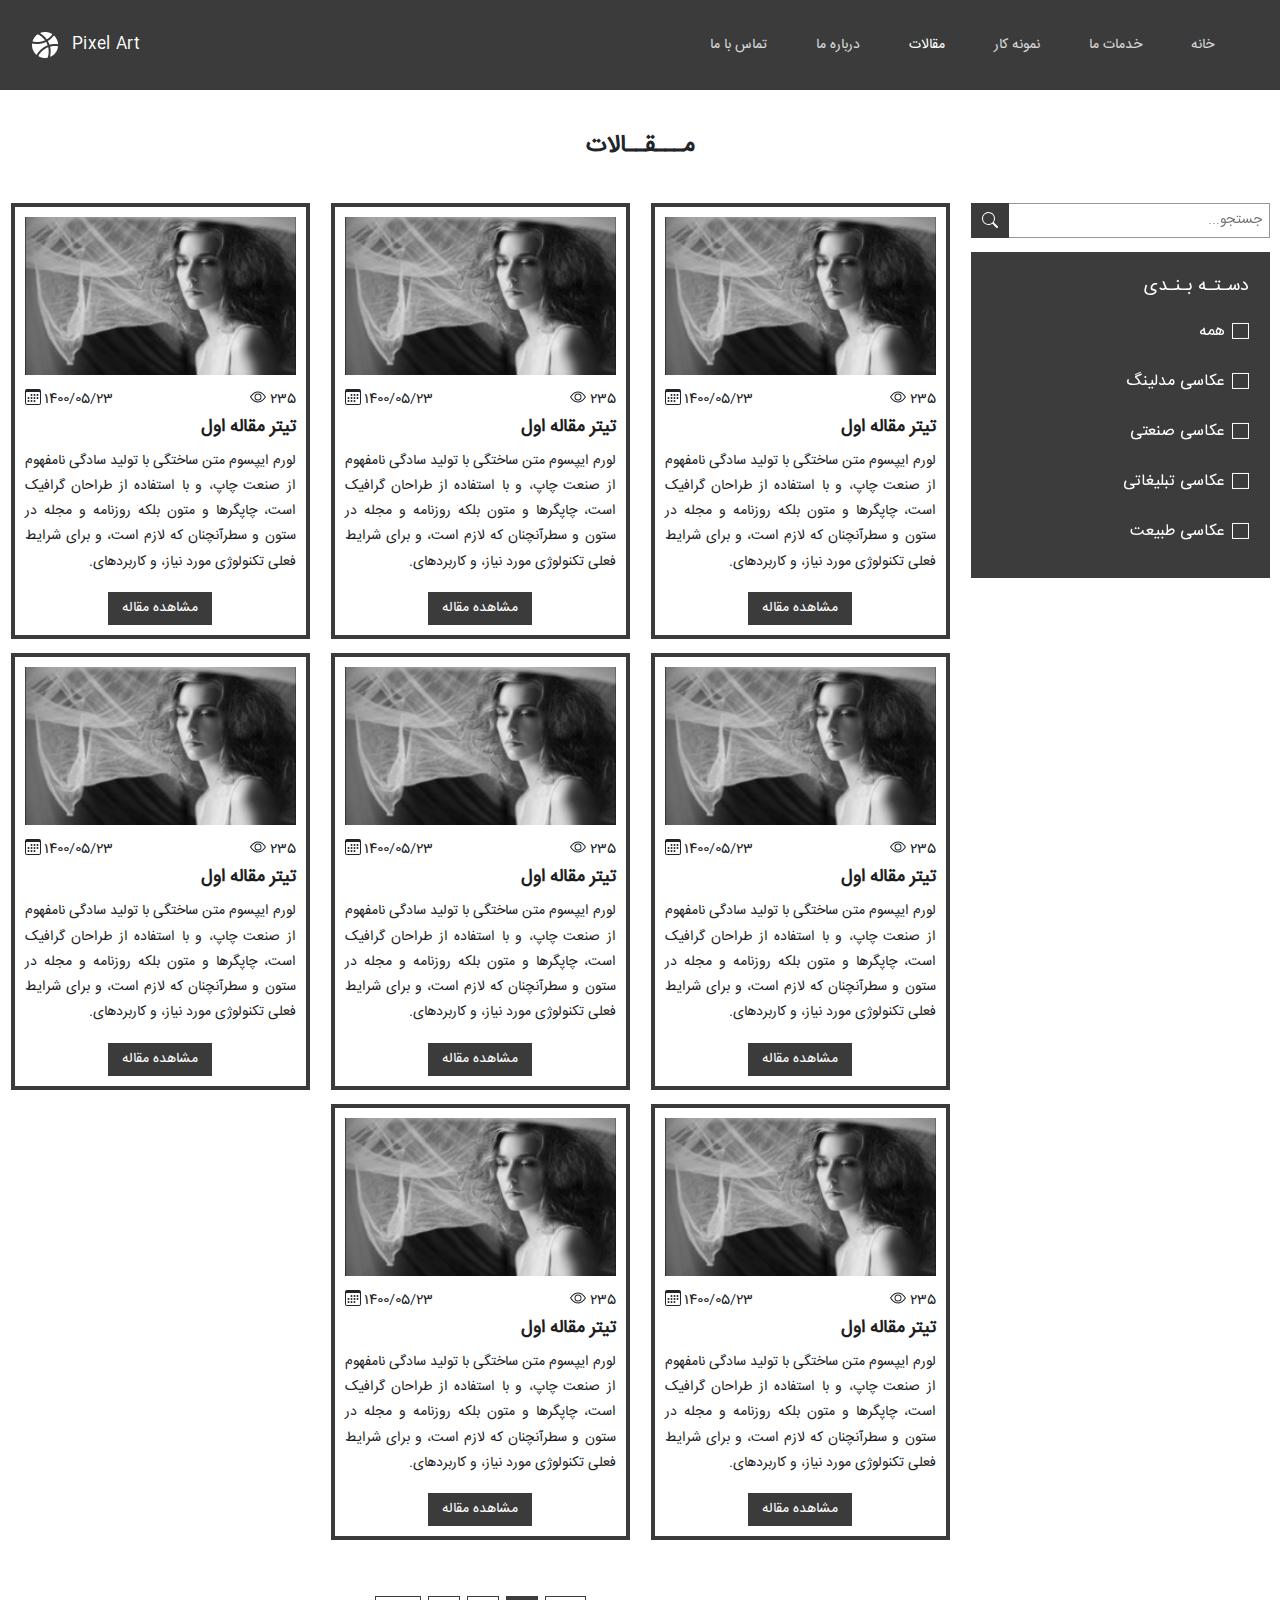
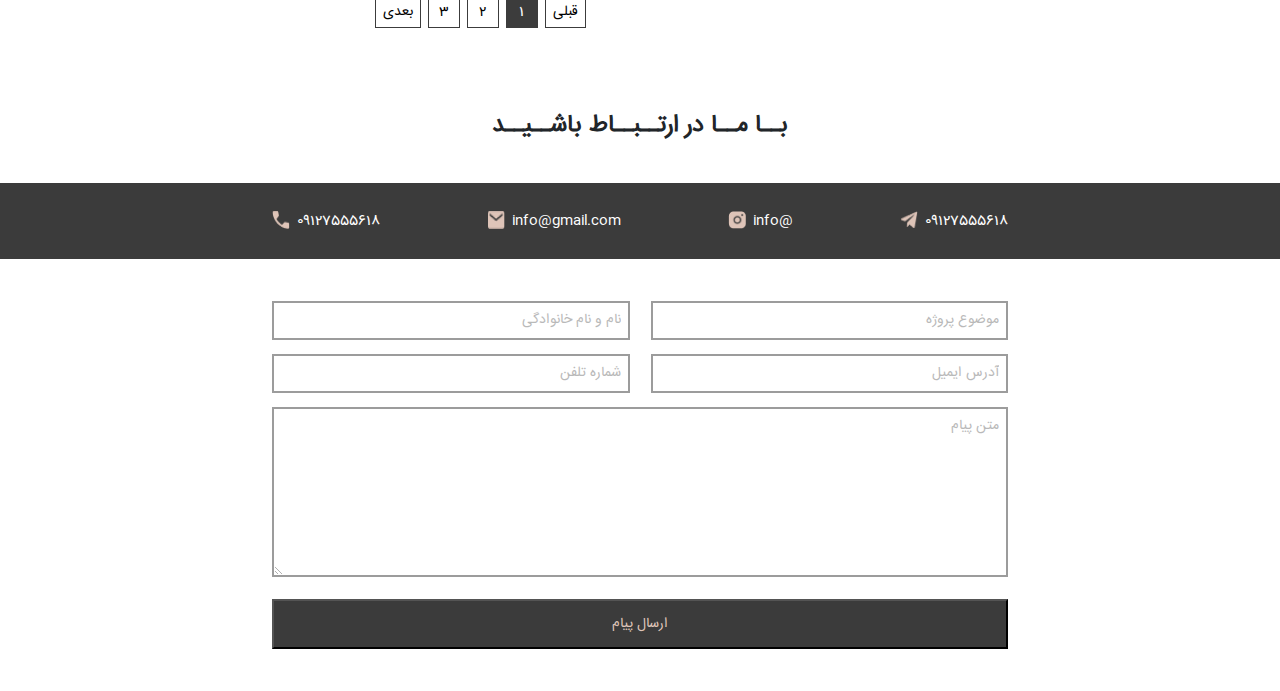
<file: articles/index.html>
<!DOCTYPE html>
<html lang="fa" dir="rtl">
  <head>
    <meta charset="UTF-8" />
    <meta http-equiv="X-UA-Compatible" content="IE=edge" />
    <meta name="viewport" content="width=device-width, initial-scale=1.0" />
    <title>Document</title>
    <link href="../css/bootstrap.min.css" rel="stylesheet" />
    <link href="../css/lightbox.min.css" rel="stylesheet" />
    <link href="../css/style.css" rel="stylesheet" />
  </head>

  <body>
    <header
      style="
        min-height: 90px;
        background-color: #3b3b3b;
        display: flex;
        align-items: center;
      "
    >
      <div class="container-fluid">
        <div class="d-flex justify-content-between px-4">
          <div class="d-md-none d-block">
            <svg
              style="cursor: pointer"
              data-bs-toggle="offcanvas"
              data-bs-target="#offcanvasRight"
              aria-controls="offcanvasRight"
              xmlns="http://www.w3.org/2000/svg"
              width="42"
              height="42"
              fill="white"
              class="bi bi-justify"
              viewBox="0 0 16 16"
            >
              <path
                fill-rule="evenodd"
                d="M2 12.5a.5.5 0 0 1 .5-.5h11a.5.5 0 0 1 0 1h-11a.5.5 0 0 1-.5-.5zm0-3a.5.5 0 0 1 .5-.5h11a.5.5 0 0 1 0 1h-11a.5.5 0 0 1-.5-.5zm0-3a.5.5 0 0 1 .5-.5h11a.5.5 0 0 1 0 1h-11a.5.5 0 0 1-.5-.5zm0-3a.5.5 0 0 1 .5-.5h11a.5.5 0 0 1 0 1h-11a.5.5 0 0 1-.5-.5z"
              />
            </svg>

            <div
              class="offcanvas offcanvas-end"
              tabindex="-1"
              id="offcanvasRight"
              aria-labelledby="offcanvasRightLabel"
              style="background: #3b3b3b; color: #ffffff"
            >
              <div class="offcanvas-header">
                <img src="../images/Vector.png" />
                <button
                  style="opacity: 1"
                  type="button"
                  class="btn-close text-reset bg-white text-white"
                  data-bs-dismiss="offcanvas"
                  aria-label="Close"
                ></button>
              </div>
              <div class="offcanvas-body">
                <ul class="col-12 p-0 me-3" style="list-style-type: none">
                  <li class="mb-3 d-flex">
                    <svg
                      xmlns="http://www.w3.org/2000/svg"
                      width="20"
                      height="20"
                      fill="#DEC4B8"
                      class="bi bi-house-door-fill"
                      viewBox="0 0 16 16"
                    >
                      <path
                        d="M6.5 14.5v-3.505c0-.245.25-.495.5-.495h2c.25 0 .5.25.5.5v3.5a.5.5 0 0 0 .5.5h4a.5.5 0 0 0 .5-.5v-7a.5.5 0 0 0-.146-.354L13 5.793V2.5a.5.5 0 0 0-.5-.5h-1a.5.5 0 0 0-.5.5v1.293L8.354 1.146a.5.5 0 0 0-.708 0l-6 6A.5.5 0 0 0 1.5 7.5v7a.5.5 0 0 0 .5.5h4a.5.5 0 0 0 .5-.5Z"
                      />
                    </svg>
                    <a
                      href="#"
                      class="nav-link me-3"
                      style="opacity: 0.8; font-size: 18px"
                      >خانه</a
                    >
                  </li>
                  <li class="mb-3 d-flex">
                    <svg
                      xmlns="http://www.w3.org/2000/svg"
                      width="20"
                      height="20"
                      fill="#DEC4B8"
                      class="bi bi-gear-fill"
                      viewBox="0 0 16 16"
                    >
                      <path
                        d="M9.405 1.05c-.413-1.4-2.397-1.4-2.81 0l-.1.34a1.464 1.464 0 0 1-2.105.872l-.31-.17c-1.283-.698-2.686.705-1.987 1.987l.169.311c.446.82.023 1.841-.872 2.105l-.34.1c-1.4.413-1.4 2.397 0 2.81l.34.1a1.464 1.464 0 0 1 .872 2.105l-.17.31c-.698 1.283.705 2.686 1.987 1.987l.311-.169a1.464 1.464 0 0 1 2.105.872l.1.34c.413 1.4 2.397 1.4 2.81 0l.1-.34a1.464 1.464 0 0 1 2.105-.872l.31.17c1.283.698 2.686-.705 1.987-1.987l-.169-.311a1.464 1.464 0 0 1 .872-2.105l.34-.1c1.4-.413 1.4-2.397 0-2.81l-.34-.1a1.464 1.464 0 0 1-.872-2.105l.17-.31c.698-1.283-.705-2.686-1.987-1.987l-.311.169a1.464 1.464 0 0 1-2.105-.872l-.1-.34zM8 10.93a2.929 2.929 0 1 1 0-5.86 2.929 2.929 0 0 1 0 5.858z"
                      />
                    </svg>
                    <a
                      href="#"
                      class="nav-link me-3"
                      style="font-size: 18px; opacity: 0.8"
                      >خدمات ما</a
                    >
                  </li>
                  <li class="mb-3 d-flex">
                    <svg
                      xmlns="http://www.w3.org/2000/svg"
                      width="20"
                      height="20"
                      fill="#DEC4B8"
                      class="bi bi-image-fill"
                      viewBox="0 0 16 16"
                    >
                      <path
                        d="M.002 3a2 2 0 0 1 2-2h12a2 2 0 0 1 2 2v10a2 2 0 0 1-2 2h-12a2 2 0 0 1-2-2V3zm1 9v1a1 1 0 0 0 1 1h12a1 1 0 0 0 1-1V9.5l-3.777-1.947a.5.5 0 0 0-.577.093l-3.71 3.71-2.66-1.772a.5.5 0 0 0-.63.062L1.002 12zm5-6.5a1.5 1.5 0 1 0-3 0 1.5 1.5 0 0 0 3 0z"
                      />
                    </svg>
                    <a
                      href="/portfolio"
                      class="nav-link me-3"
                      style="font-size: 18px; opacity: 0.8"
                      >نمونه کار</a
                    >
                  </li>
                  <li class="mb-3 d-flex">
                    <svg
                      xmlns="http://www.w3.org/2000/svg"
                      width="20"
                      height="20"
                      fill="#DEC4B8"
                      class="bi bi-info-circle-fill"
                      viewBox="0 0 16 16"
                    >
                      <path
                        d="M8 16A8 8 0 1 0 8 0a8 8 0 0 0 0 16zm.93-9.412-1 4.705c-.07.34.029.533.304.533.194 0 .487-.07.686-.246l-.088.416c-.287.346-.92.598-1.465.598-.703 0-1.002-.422-.808-1.319l.738-3.468c.064-.293.006-.399-.287-.47l-.451-.081.082-.381 2.29-.287zM8 5.5a1 1 0 1 1 0-2 1 1 0 0 1 0 2z"
                      />
                    </svg>
                    <a
                      href="#"
                      class="nav-link me-3"
                      style="font-size: 18px; opacity: 0.8"
                      >درباره ما</a
                    >
                  </li>
                  <li class="mb-3 d-flex">
                    <svg
                      xmlns="http://www.w3.org/2000/svg"
                      width="20"
                      height="20"
                      fill="#DEC4B8"
                      class="bi bi-telephone-fill"
                      viewBox="0 0 16 16"
                    >
                      <path
                        fill-rule="evenodd"
                        d="M1.885.511a1.745 1.745 0 0 1 2.61.163L6.29 2.98c.329.423.445.974.315 1.494l-.547 2.19a.678.678 0 0 0 .178.643l2.457 2.457a.678.678 0 0 0 .644.178l2.189-.547a1.745 1.745 0 0 1 1.494.315l2.306 1.794c.829.645.905 1.87.163 2.611l-1.034 1.034c-.74.74-1.846 1.065-2.877.702a18.634 18.634 0 0 1-7.01-4.42 18.634 18.634 0 0 1-4.42-7.009c-.362-1.03-.037-2.137.703-2.877L1.885.511z"
                      />
                    </svg>
                    <a
                      href="#"
                      class="nav-link me-3"
                      style="font-size: 18px; opacity: 0.8"
                      >تماس با ما</a
                    >
                  </li>
                  <li class="mb-3 d-flex">
                    <svg
                      xmlns="http://www.w3.org/2000/svg"
                      width="20"
                      height="20"
                      fill="#DEC4B8"
                      class="bi bi-book-fill"
                      viewBox="0 0 16 16"
                    >
                      <path
                        d="M8 1.783C7.015.936 5.587.81 4.287.94c-1.514.153-3.042.672-3.994 1.105A.5.5 0 0 0 0 2.5v11a.5.5 0 0 0 .707.455c.882-.4 2.303-.881 3.68-1.02 1.409-.142 2.59.087 3.223.877a.5.5 0 0 0 .78 0c.633-.79 1.814-1.019 3.222-.877 1.378.139 2.8.62 3.681 1.02A.5.5 0 0 0 16 13.5v-11a.5.5 0 0 0-.293-.455c-.952-.433-2.48-.952-3.994-1.105C10.413.809 8.985.936 8 1.783z"
                      />
                    </svg>
                    <a
                      href="/articles"
                      class="nav-link me-3"
                      style="font-size: 18px; opacity: 1"
                      >مقالات</a
                    >
                  </li>
                </ul>
              </div>
            </div>
          </div>
          <div class="d-md-block d-none">
            <div class="d-flex flex-wrap align-items-center">
              <ul class="nav col-12 p-0">
                <li class="pe-4">
                  <a href="/" class="nav-link text-white" style="opacity: 0.8"
                    >خانه</a
                  >
                </li>
                <li class="pe-4">
                  <a href="#" class="nav-link text-white" style="opacity: 0.8"
                    >خدمات ما</a
                  >
                </li>
                <li class="pe-4">
                  <a
                    href="/portfolio"
                    class="nav-link text-white"
                    style="opacity: 0.8"
                    >نمونه کار</a
                  >
                </li>
                <li class="pe-4">
                  <a
                    href="/articles"
                    class="nav-link text-white"
                    style="opacity: 1"
                    >مقالات</a
                  >
                </li>
                <li class="pe-4">
                  <a href="#" class="nav-link text-white" style="opacity: 0.8"
                    >درباره ما</a
                  >
                </li>
                <li class="pe-4">
                  <a href="#" class="nav-link text-white" style="opacity: 0.8"
                    >تماس با ما</a
                  >
                </li>
              </ul>
            </div>
          </div>
          <div class="d-flex align-items-center">
            <p class="text-white ps-3 m-0" style="font-size: 16px">Pixel Art</p>
            <img style="width: 26px; height: 26px" src="../images/Vector.png" />
          </div>
        </div>
      </div>
    </header>

    <main>
      <section>
        <div class="container" style="max-width: 1300px">
          <div class="col-12 my-5">
            <div>
              <h1
                class="text-center"
                style="font-size: 24px; font-weight: bold"
              >
                مـــقــالات
              </h1>
            </div>
          </div>
          <div class="col-12">
            <div class="row">
              <div
                class="col-xl-3 col-md-12 d-flex justify-content-center sticky-xl-top mb-5"
                style="height: fit-content; top: 50px"
              >
                <div class="w-100">
                  <div class="d-flex align-items-center">
                    <div
                      class="d-flex align-items-center"
                      style="
                        border: 1px solid #9e9494;
                        border-left: none;
                        width: 87%;
                        height: 35px;
                      "
                    >
                      <input
                        type="search"
                        placeholder="جستجو..."
                        class="w-100 pe-2"
                        style="border: none"
                      />
                    </div>
                    <div
                      class="d-flex justify-content-center align-items-center"
                      style="
                        background-color: #3b3b3b;
                        width: 13%;
                        height: 35px;
                      "
                    >
                      <svg
                        xmlns="http://www.w3.org/2000/svg"
                        width="16"
                        height="16"
                        fill="white"
                        class="bi bi-search"
                        viewBox="0 0 16 16"
                      >
                        <path
                          d="M11.742 10.344a6.5 6.5 0 1 0-1.397 1.398h-.001c.03.04.062.078.098.115l3.85 3.85a1 1 0 0 0 1.415-1.414l-3.85-3.85a1.007 1.007 0 0 0-.115-.1zM12 6.5a5.5 5.5 0 1 1-11 0 5.5 5.5 0 0 1 11 0z"
                        />
                      </svg>
                    </div>
                  </div>

                  <div
                    class="py-4 px-4 filter-side mt-3"
                    style="background-color: #3c3c3c"
                  >
                    <div class="mb-2">
                      <p class="text-white" style="font-size: 18px">
                        دسـتـه بـنـدی
                      </p>
                    </div>
                    <div class="py-0" style="line-height: 50px">
                      <div class="d-flex align-items-center">
                        <input type="radio" name="filter" id="filter1" />
                        <p class="pe-2 text-white" style="font-size: 16px">
                          همه
                        </p>
                      </div>
                      <div class="d-flex align-items-center">
                        <input type="radio" name="filter" id="filter2" />
                        <p class="pe-2 text-white" style="font-size: 16px">
                          عکاسی مدلینگ
                        </p>
                      </div>
                      <div class="d-flex align-items-center">
                        <input type="radio" name="filter" id="filter3" />
                        <p class="pe-2 text-white" style="font-size: 16px">
                          عکاسی صنعتی
                        </p>
                      </div>
                      <div class="d-flex align-items-center">
                        <input type="radio" name="filter" id="filter4" />
                        <p class="pe-2 text-white" style="font-size: 16px">
                          عکاسی تبلیغاتی
                        </p>
                      </div>
                      <div class="d-flex align-items-center">
                        <input type="radio" name="filter" id="filter5" />
                        <p class="pe-2 text-white" style="font-size: 16px">
                          عکاسی طبیعت
                        </p>
                      </div>
                    </div>
                  </div>
                </div>
              </div>
              <div class="col-xl-9 col-lg-12 col-12">
                <div class="w-100">
                  <div
                    class="row justify-content-lg-start justify-content-center"
                  >
                    <div
                      class="col-xl-4 col-lg-4 col-md-5 col-sm-6 col-12 mb-3"
                    >
                      <div
                        class="w-100"
                        style="padding: 10px; border: 4px solid #3b3b3b"
                      >
                        <div class="w-100" style="height: 158px">
                          <img
                            class="w-100 h-100 object-fit-cover"
                            src="../images/Rectangle 55.png"
                          />
                        </div>
                        <div class="mt-3">
                          <div class="w-100 d-flex justify-content-between">
                            <div class="d-flex">
                              <p class="ps-1">235</p>
                              <svg
                                xmlns="http://www.w3.org/2000/svg"
                                width="16"
                                height="16"
                                fill="currentColor"
                                class="bi bi-eye"
                                viewBox="0 0 16 16"
                              >
                                <path
                                  d="M16 8s-3-5.5-8-5.5S0 8 0 8s3 5.5 8 5.5S16 8 16 8zM1.173 8a13.133 13.133 0 0 1 1.66-2.043C4.12 4.668 5.88 3.5 8 3.5c2.12 0 3.879 1.168 5.168 2.457A13.133 13.133 0 0 1 14.828 8c-.058.087-.122.183-.195.288-.335.48-.83 1.12-1.465 1.755C11.879 11.332 10.119 12.5 8 12.5c-2.12 0-3.879-1.168-5.168-2.457A13.134 13.134 0 0 1 1.172 8z"
                                />
                                <path
                                  d="M8 5.5a2.5 2.5 0 1 0 0 5 2.5 2.5 0 0 0 0-5zM4.5 8a3.5 3.5 0 1 1 7 0 3.5 3.5 0 0 1-7 0z"
                                />
                              </svg>
                            </div>
                            <div class="d-flex">
                              <p class="ps-1">1400/05/23</p>
                              <svg
                                xmlns="http://www.w3.org/2000/svg"
                                width="16"
                                height="16"
                                fill="currentColor"
                                class="bi bi-calendar3"
                                viewBox="0 0 16 16"
                              >
                                <path
                                  d="M14 0H2a2 2 0 0 0-2 2v12a2 2 0 0 0 2 2h12a2 2 0 0 0 2-2V2a2 2 0 0 0-2-2zM1 3.857C1 3.384 1.448 3 2 3h12c.552 0 1 .384 1 .857v10.286c0 .473-.448.857-1 .857H2c-.552 0-1-.384-1-.857V3.857z"
                                />
                                <path
                                  d="M6.5 7a1 1 0 1 0 0-2 1 1 0 0 0 0 2zm3 0a1 1 0 1 0 0-2 1 1 0 0 0 0 2zm3 0a1 1 0 1 0 0-2 1 1 0 0 0 0 2zm-9 3a1 1 0 1 0 0-2 1 1 0 0 0 0 2zm3 0a1 1 0 1 0 0-2 1 1 0 0 0 0 2zm3 0a1 1 0 1 0 0-2 1 1 0 0 0 0 2zm3 0a1 1 0 1 0 0-2 1 1 0 0 0 0 2zm-9 3a1 1 0 1 0 0-2 1 1 0 0 0 0 2zm3 0a1 1 0 1 0 0-2 1 1 0 0 0 0 2zm3 0a1 1 0 1 0 0-2 1 1 0 0 0 0 2z"
                                />
                              </svg>
                            </div>
                          </div>
                          <div class="mt-2">
                            <h2
                              style="
                                color: #1e1e1e;
                                font-size: 18px;
                                font-weight: 1000;
                              "
                            >
                              تیتر مقاله اول
                            </h2>
                          </div>
                          <div>
                            <p
                              class="py-1"
                              style="
                                text-align: justify;
                                color: #1e1e1e;
                                line-height: 1.8;
                                font-size: 14px;
                              "
                            >
                              لورم ایپسوم متن ساختگی با تولید سادگی نامفهوم از
                              صنعت چاپ، و با استفاده از طراحان گرافیک است،
                              چاپگرها و متون بلکه روزنامه و مجله در ستون و
                              سطرآنچنان که لازم است، و برای شرایط فعلی تکنولوژی
                              مورد نیاز، و کاربردهای.
                            </p>
                          </div>
                          <div class="w-100 mt-3 d-flex justify-content-center">
                            <a href="#" style="text-decoration: none">
                              <div
                                class="text-white d-flex justify-content-center align-items-center"
                                style="
                                  background-color: #3b3b3b;
                                  width: 104px;
                                  height: 33px;
                                  border: 'none';
                                  cursor: pointer;
                                "
                              >
                                مشاهده مقاله
                              </div>
                            </a>
                          </div>
                        </div>
                      </div>
                    </div>
                    <div
                      class="col-xl-4 col-lg-4 col-md-5 col-sm-6 col-12 mb-3"
                    >
                      <div
                        class="w-100"
                        style="padding: 10px; border: 4px solid #3b3b3b"
                      >
                        <div class="w-100" style="height: 158px">
                          <img
                            class="w-100 h-100 object-fit-cover"
                            src="../images/Rectangle 55.png"
                          />
                        </div>
                        <div class="mt-3">
                          <div class="w-100 d-flex justify-content-between">
                            <div class="d-flex">
                              <p class="ps-1">235</p>
                              <svg
                                xmlns="http://www.w3.org/2000/svg"
                                width="16"
                                height="16"
                                fill="currentColor"
                                class="bi bi-eye"
                                viewBox="0 0 16 16"
                              >
                                <path
                                  d="M16 8s-3-5.5-8-5.5S0 8 0 8s3 5.5 8 5.5S16 8 16 8zM1.173 8a13.133 13.133 0 0 1 1.66-2.043C4.12 4.668 5.88 3.5 8 3.5c2.12 0 3.879 1.168 5.168 2.457A13.133 13.133 0 0 1 14.828 8c-.058.087-.122.183-.195.288-.335.48-.83 1.12-1.465 1.755C11.879 11.332 10.119 12.5 8 12.5c-2.12 0-3.879-1.168-5.168-2.457A13.134 13.134 0 0 1 1.172 8z"
                                />
                                <path
                                  d="M8 5.5a2.5 2.5 0 1 0 0 5 2.5 2.5 0 0 0 0-5zM4.5 8a3.5 3.5 0 1 1 7 0 3.5 3.5 0 0 1-7 0z"
                                />
                              </svg>
                            </div>
                            <div class="d-flex">
                              <p class="ps-1">1400/05/23</p>
                              <svg
                                xmlns="http://www.w3.org/2000/svg"
                                width="16"
                                height="16"
                                fill="currentColor"
                                class="bi bi-calendar3"
                                viewBox="0 0 16 16"
                              >
                                <path
                                  d="M14 0H2a2 2 0 0 0-2 2v12a2 2 0 0 0 2 2h12a2 2 0 0 0 2-2V2a2 2 0 0 0-2-2zM1 3.857C1 3.384 1.448 3 2 3h12c.552 0 1 .384 1 .857v10.286c0 .473-.448.857-1 .857H2c-.552 0-1-.384-1-.857V3.857z"
                                />
                                <path
                                  d="M6.5 7a1 1 0 1 0 0-2 1 1 0 0 0 0 2zm3 0a1 1 0 1 0 0-2 1 1 0 0 0 0 2zm3 0a1 1 0 1 0 0-2 1 1 0 0 0 0 2zm-9 3a1 1 0 1 0 0-2 1 1 0 0 0 0 2zm3 0a1 1 0 1 0 0-2 1 1 0 0 0 0 2zm3 0a1 1 0 1 0 0-2 1 1 0 0 0 0 2zm3 0a1 1 0 1 0 0-2 1 1 0 0 0 0 2zm-9 3a1 1 0 1 0 0-2 1 1 0 0 0 0 2zm3 0a1 1 0 1 0 0-2 1 1 0 0 0 0 2zm3 0a1 1 0 1 0 0-2 1 1 0 0 0 0 2z"
                                />
                              </svg>
                            </div>
                          </div>
                          <div class="mt-2">
                            <h2
                              style="
                                color: #1e1e1e;
                                font-size: 18px;
                                font-weight: 1000;
                              "
                            >
                              تیتر مقاله اول
                            </h2>
                          </div>
                          <div>
                            <p
                              class="py-1"
                              style="
                                text-align: justify;
                                color: #1e1e1e;
                                line-height: 1.8;
                                font-size: 14px;
                              "
                            >
                              لورم ایپسوم متن ساختگی با تولید سادگی نامفهوم از
                              صنعت چاپ، و با استفاده از طراحان گرافیک است،
                              چاپگرها و متون بلکه روزنامه و مجله در ستون و
                              سطرآنچنان که لازم است، و برای شرایط فعلی تکنولوژی
                              مورد نیاز، و کاربردهای.
                            </p>
                          </div>
                          <div class="w-100 mt-3 d-flex justify-content-center">
                            <a href="#" style="text-decoration: none">
                              <div
                                class="text-white d-flex justify-content-center align-items-center"
                                style="
                                  background-color: #3b3b3b;
                                  width: 104px;
                                  height: 33px;
                                  border: 'none';
                                  cursor: pointer;
                                "
                              >
                                مشاهده مقاله
                              </div>
                            </a>
                          </div>
                        </div>
                      </div>
                    </div>
                    <div
                      class="col-xl-4 col-lg-4 col-md-5 col-sm-6 col-12 mb-3"
                    >
                      <div
                        class="w-100"
                        style="padding: 10px; border: 4px solid #3b3b3b"
                      >
                        <div class="w-100" style="height: 158px">
                          <img
                            class="w-100 h-100 object-fit-cover"
                            src="../images/Rectangle 55.png"
                          />
                        </div>
                        <div class="mt-3">
                          <div class="w-100 d-flex justify-content-between">
                            <div class="d-flex">
                              <p class="ps-1">235</p>
                              <svg
                                xmlns="http://www.w3.org/2000/svg"
                                width="16"
                                height="16"
                                fill="currentColor"
                                class="bi bi-eye"
                                viewBox="0 0 16 16"
                              >
                                <path
                                  d="M16 8s-3-5.5-8-5.5S0 8 0 8s3 5.5 8 5.5S16 8 16 8zM1.173 8a13.133 13.133 0 0 1 1.66-2.043C4.12 4.668 5.88 3.5 8 3.5c2.12 0 3.879 1.168 5.168 2.457A13.133 13.133 0 0 1 14.828 8c-.058.087-.122.183-.195.288-.335.48-.83 1.12-1.465 1.755C11.879 11.332 10.119 12.5 8 12.5c-2.12 0-3.879-1.168-5.168-2.457A13.134 13.134 0 0 1 1.172 8z"
                                />
                                <path
                                  d="M8 5.5a2.5 2.5 0 1 0 0 5 2.5 2.5 0 0 0 0-5zM4.5 8a3.5 3.5 0 1 1 7 0 3.5 3.5 0 0 1-7 0z"
                                />
                              </svg>
                            </div>
                            <div class="d-flex">
                              <p class="ps-1">1400/05/23</p>
                              <svg
                                xmlns="http://www.w3.org/2000/svg"
                                width="16"
                                height="16"
                                fill="currentColor"
                                class="bi bi-calendar3"
                                viewBox="0 0 16 16"
                              >
                                <path
                                  d="M14 0H2a2 2 0 0 0-2 2v12a2 2 0 0 0 2 2h12a2 2 0 0 0 2-2V2a2 2 0 0 0-2-2zM1 3.857C1 3.384 1.448 3 2 3h12c.552 0 1 .384 1 .857v10.286c0 .473-.448.857-1 .857H2c-.552 0-1-.384-1-.857V3.857z"
                                />
                                <path
                                  d="M6.5 7a1 1 0 1 0 0-2 1 1 0 0 0 0 2zm3 0a1 1 0 1 0 0-2 1 1 0 0 0 0 2zm3 0a1 1 0 1 0 0-2 1 1 0 0 0 0 2zm-9 3a1 1 0 1 0 0-2 1 1 0 0 0 0 2zm3 0a1 1 0 1 0 0-2 1 1 0 0 0 0 2zm3 0a1 1 0 1 0 0-2 1 1 0 0 0 0 2zm3 0a1 1 0 1 0 0-2 1 1 0 0 0 0 2zm-9 3a1 1 0 1 0 0-2 1 1 0 0 0 0 2zm3 0a1 1 0 1 0 0-2 1 1 0 0 0 0 2zm3 0a1 1 0 1 0 0-2 1 1 0 0 0 0 2z"
                                />
                              </svg>
                            </div>
                          </div>
                          <div class="mt-2">
                            <h2
                              style="
                                color: #1e1e1e;
                                font-size: 18px;
                                font-weight: 1000;
                              "
                            >
                              تیتر مقاله اول
                            </h2>
                          </div>
                          <div>
                            <p
                              class="py-1"
                              style="
                                text-align: justify;
                                color: #1e1e1e;
                                line-height: 1.8;
                                font-size: 14px;
                              "
                            >
                              لورم ایپسوم متن ساختگی با تولید سادگی نامفهوم از
                              صنعت چاپ، و با استفاده از طراحان گرافیک است،
                              چاپگرها و متون بلکه روزنامه و مجله در ستون و
                              سطرآنچنان که لازم است، و برای شرایط فعلی تکنولوژی
                              مورد نیاز، و کاربردهای.
                            </p>
                          </div>
                          <div class="w-100 mt-3 d-flex justify-content-center">
                            <a href="#" style="text-decoration: none">
                              <div
                                class="text-white d-flex justify-content-center align-items-center"
                                style="
                                  background-color: #3b3b3b;
                                  width: 104px;
                                  height: 33px;
                                  border: 'none';
                                  cursor: pointer;
                                "
                              >
                                مشاهده مقاله
                              </div>
                            </a>
                          </div>
                        </div>
                      </div>
                    </div>
                    <div
                      class="col-xl-4 col-lg-4 col-md-5 col-sm-6 col-12 mb-3"
                    >
                      <div
                        class="w-100"
                        style="padding: 10px; border: 4px solid #3b3b3b"
                      >
                        <div class="w-100" style="height: 158px">
                          <img
                            class="w-100 h-100 object-fit-cover"
                            src="../images/Rectangle 55.png"
                          />
                        </div>
                        <div class="mt-3">
                          <div class="w-100 d-flex justify-content-between">
                            <div class="d-flex">
                              <p class="ps-1">235</p>
                              <svg
                                xmlns="http://www.w3.org/2000/svg"
                                width="16"
                                height="16"
                                fill="currentColor"
                                class="bi bi-eye"
                                viewBox="0 0 16 16"
                              >
                                <path
                                  d="M16 8s-3-5.5-8-5.5S0 8 0 8s3 5.5 8 5.5S16 8 16 8zM1.173 8a13.133 13.133 0 0 1 1.66-2.043C4.12 4.668 5.88 3.5 8 3.5c2.12 0 3.879 1.168 5.168 2.457A13.133 13.133 0 0 1 14.828 8c-.058.087-.122.183-.195.288-.335.48-.83 1.12-1.465 1.755C11.879 11.332 10.119 12.5 8 12.5c-2.12 0-3.879-1.168-5.168-2.457A13.134 13.134 0 0 1 1.172 8z"
                                />
                                <path
                                  d="M8 5.5a2.5 2.5 0 1 0 0 5 2.5 2.5 0 0 0 0-5zM4.5 8a3.5 3.5 0 1 1 7 0 3.5 3.5 0 0 1-7 0z"
                                />
                              </svg>
                            </div>
                            <div class="d-flex">
                              <p class="ps-1">1400/05/23</p>
                              <svg
                                xmlns="http://www.w3.org/2000/svg"
                                width="16"
                                height="16"
                                fill="currentColor"
                                class="bi bi-calendar3"
                                viewBox="0 0 16 16"
                              >
                                <path
                                  d="M14 0H2a2 2 0 0 0-2 2v12a2 2 0 0 0 2 2h12a2 2 0 0 0 2-2V2a2 2 0 0 0-2-2zM1 3.857C1 3.384 1.448 3 2 3h12c.552 0 1 .384 1 .857v10.286c0 .473-.448.857-1 .857H2c-.552 0-1-.384-1-.857V3.857z"
                                />
                                <path
                                  d="M6.5 7a1 1 0 1 0 0-2 1 1 0 0 0 0 2zm3 0a1 1 0 1 0 0-2 1 1 0 0 0 0 2zm3 0a1 1 0 1 0 0-2 1 1 0 0 0 0 2zm-9 3a1 1 0 1 0 0-2 1 1 0 0 0 0 2zm3 0a1 1 0 1 0 0-2 1 1 0 0 0 0 2zm3 0a1 1 0 1 0 0-2 1 1 0 0 0 0 2zm3 0a1 1 0 1 0 0-2 1 1 0 0 0 0 2zm-9 3a1 1 0 1 0 0-2 1 1 0 0 0 0 2zm3 0a1 1 0 1 0 0-2 1 1 0 0 0 0 2zm3 0a1 1 0 1 0 0-2 1 1 0 0 0 0 2z"
                                />
                              </svg>
                            </div>
                          </div>
                          <div class="mt-2">
                            <h2
                              style="
                                color: #1e1e1e;
                                font-size: 18px;
                                font-weight: 1000;
                              "
                            >
                              تیتر مقاله اول
                            </h2>
                          </div>
                          <div>
                            <p
                              class="py-1"
                              style="
                                text-align: justify;
                                color: #1e1e1e;
                                line-height: 1.8;
                                font-size: 14px;
                              "
                            >
                              لورم ایپسوم متن ساختگی با تولید سادگی نامفهوم از
                              صنعت چاپ، و با استفاده از طراحان گرافیک است،
                              چاپگرها و متون بلکه روزنامه و مجله در ستون و
                              سطرآنچنان که لازم است، و برای شرایط فعلی تکنولوژی
                              مورد نیاز، و کاربردهای.
                            </p>
                          </div>
                          <div class="w-100 mt-3 d-flex justify-content-center">
                            <a href="#" style="text-decoration: none">
                              <div
                                class="text-white d-flex justify-content-center align-items-center"
                                style="
                                  background-color: #3b3b3b;
                                  width: 104px;
                                  height: 33px;
                                  border: 'none';
                                  cursor: pointer;
                                "
                              >
                                مشاهده مقاله
                              </div>
                            </a>
                          </div>
                        </div>
                      </div>
                    </div>
                    <div
                      class="col-xl-4 col-lg-4 col-md-5 col-sm-6 col-12 mb-3"
                    >
                      <div
                        class="w-100"
                        style="padding: 10px; border: 4px solid #3b3b3b"
                      >
                        <div class="w-100" style="height: 158px">
                          <img
                            class="w-100 h-100 object-fit-cover"
                            src="../images/Rectangle 55.png"
                          />
                        </div>
                        <div class="mt-3">
                          <div class="w-100 d-flex justify-content-between">
                            <div class="d-flex">
                              <p class="ps-1">235</p>
                              <svg
                                xmlns="http://www.w3.org/2000/svg"
                                width="16"
                                height="16"
                                fill="currentColor"
                                class="bi bi-eye"
                                viewBox="0 0 16 16"
                              >
                                <path
                                  d="M16 8s-3-5.5-8-5.5S0 8 0 8s3 5.5 8 5.5S16 8 16 8zM1.173 8a13.133 13.133 0 0 1 1.66-2.043C4.12 4.668 5.88 3.5 8 3.5c2.12 0 3.879 1.168 5.168 2.457A13.133 13.133 0 0 1 14.828 8c-.058.087-.122.183-.195.288-.335.48-.83 1.12-1.465 1.755C11.879 11.332 10.119 12.5 8 12.5c-2.12 0-3.879-1.168-5.168-2.457A13.134 13.134 0 0 1 1.172 8z"
                                />
                                <path
                                  d="M8 5.5a2.5 2.5 0 1 0 0 5 2.5 2.5 0 0 0 0-5zM4.5 8a3.5 3.5 0 1 1 7 0 3.5 3.5 0 0 1-7 0z"
                                />
                              </svg>
                            </div>
                            <div class="d-flex">
                              <p class="ps-1">1400/05/23</p>
                              <svg
                                xmlns="http://www.w3.org/2000/svg"
                                width="16"
                                height="16"
                                fill="currentColor"
                                class="bi bi-calendar3"
                                viewBox="0 0 16 16"
                              >
                                <path
                                  d="M14 0H2a2 2 0 0 0-2 2v12a2 2 0 0 0 2 2h12a2 2 0 0 0 2-2V2a2 2 0 0 0-2-2zM1 3.857C1 3.384 1.448 3 2 3h12c.552 0 1 .384 1 .857v10.286c0 .473-.448.857-1 .857H2c-.552 0-1-.384-1-.857V3.857z"
                                />
                                <path
                                  d="M6.5 7a1 1 0 1 0 0-2 1 1 0 0 0 0 2zm3 0a1 1 0 1 0 0-2 1 1 0 0 0 0 2zm3 0a1 1 0 1 0 0-2 1 1 0 0 0 0 2zm-9 3a1 1 0 1 0 0-2 1 1 0 0 0 0 2zm3 0a1 1 0 1 0 0-2 1 1 0 0 0 0 2zm3 0a1 1 0 1 0 0-2 1 1 0 0 0 0 2zm3 0a1 1 0 1 0 0-2 1 1 0 0 0 0 2zm-9 3a1 1 0 1 0 0-2 1 1 0 0 0 0 2zm3 0a1 1 0 1 0 0-2 1 1 0 0 0 0 2zm3 0a1 1 0 1 0 0-2 1 1 0 0 0 0 2z"
                                />
                              </svg>
                            </div>
                          </div>
                          <div class="mt-2">
                            <h2
                              style="
                                color: #1e1e1e;
                                font-size: 18px;
                                font-weight: 1000;
                              "
                            >
                              تیتر مقاله اول
                            </h2>
                          </div>
                          <div>
                            <p
                              class="py-1"
                              style="
                                text-align: justify;
                                color: #1e1e1e;
                                line-height: 1.8;
                                font-size: 14px;
                              "
                            >
                              لورم ایپسوم متن ساختگی با تولید سادگی نامفهوم از
                              صنعت چاپ، و با استفاده از طراحان گرافیک است،
                              چاپگرها و متون بلکه روزنامه و مجله در ستون و
                              سطرآنچنان که لازم است، و برای شرایط فعلی تکنولوژی
                              مورد نیاز، و کاربردهای.
                            </p>
                          </div>
                          <div class="w-100 mt-3 d-flex justify-content-center">
                            <a href="#" style="text-decoration: none">
                              <div
                                class="text-white d-flex justify-content-center align-items-center"
                                style="
                                  background-color: #3b3b3b;
                                  width: 104px;
                                  height: 33px;
                                  border: 'none';
                                  cursor: pointer;
                                "
                              >
                                مشاهده مقاله
                              </div>
                            </a>
                          </div>
                        </div>
                      </div>
                    </div>
                    <div
                      class="col-xl-4 col-lg-4 col-md-5 col-sm-6 col-12 mb-3"
                    >
                      <div
                        class="w-100"
                        style="padding: 10px; border: 4px solid #3b3b3b"
                      >
                        <div class="w-100" style="height: 158px">
                          <img
                            class="w-100 h-100 object-fit-cover"
                            src="../images/Rectangle 55.png"
                          />
                        </div>
                        <div class="mt-3">
                          <div class="w-100 d-flex justify-content-between">
                            <div class="d-flex">
                              <p class="ps-1">235</p>
                              <svg
                                xmlns="http://www.w3.org/2000/svg"
                                width="16"
                                height="16"
                                fill="currentColor"
                                class="bi bi-eye"
                                viewBox="0 0 16 16"
                              >
                                <path
                                  d="M16 8s-3-5.5-8-5.5S0 8 0 8s3 5.5 8 5.5S16 8 16 8zM1.173 8a13.133 13.133 0 0 1 1.66-2.043C4.12 4.668 5.88 3.5 8 3.5c2.12 0 3.879 1.168 5.168 2.457A13.133 13.133 0 0 1 14.828 8c-.058.087-.122.183-.195.288-.335.48-.83 1.12-1.465 1.755C11.879 11.332 10.119 12.5 8 12.5c-2.12 0-3.879-1.168-5.168-2.457A13.134 13.134 0 0 1 1.172 8z"
                                />
                                <path
                                  d="M8 5.5a2.5 2.5 0 1 0 0 5 2.5 2.5 0 0 0 0-5zM4.5 8a3.5 3.5 0 1 1 7 0 3.5 3.5 0 0 1-7 0z"
                                />
                              </svg>
                            </div>
                            <div class="d-flex">
                              <p class="ps-1">1400/05/23</p>
                              <svg
                                xmlns="http://www.w3.org/2000/svg"
                                width="16"
                                height="16"
                                fill="currentColor"
                                class="bi bi-calendar3"
                                viewBox="0 0 16 16"
                              >
                                <path
                                  d="M14 0H2a2 2 0 0 0-2 2v12a2 2 0 0 0 2 2h12a2 2 0 0 0 2-2V2a2 2 0 0 0-2-2zM1 3.857C1 3.384 1.448 3 2 3h12c.552 0 1 .384 1 .857v10.286c0 .473-.448.857-1 .857H2c-.552 0-1-.384-1-.857V3.857z"
                                />
                                <path
                                  d="M6.5 7a1 1 0 1 0 0-2 1 1 0 0 0 0 2zm3 0a1 1 0 1 0 0-2 1 1 0 0 0 0 2zm3 0a1 1 0 1 0 0-2 1 1 0 0 0 0 2zm-9 3a1 1 0 1 0 0-2 1 1 0 0 0 0 2zm3 0a1 1 0 1 0 0-2 1 1 0 0 0 0 2zm3 0a1 1 0 1 0 0-2 1 1 0 0 0 0 2zm3 0a1 1 0 1 0 0-2 1 1 0 0 0 0 2zm-9 3a1 1 0 1 0 0-2 1 1 0 0 0 0 2zm3 0a1 1 0 1 0 0-2 1 1 0 0 0 0 2zm3 0a1 1 0 1 0 0-2 1 1 0 0 0 0 2z"
                                />
                              </svg>
                            </div>
                          </div>
                          <div class="mt-2">
                            <h2
                              style="
                                color: #1e1e1e;
                                font-size: 18px;
                                font-weight: 1000;
                              "
                            >
                              تیتر مقاله اول
                            </h2>
                          </div>
                          <div>
                            <p
                              class="py-1"
                              style="
                                text-align: justify;
                                color: #1e1e1e;
                                line-height: 1.8;
                                font-size: 14px;
                              "
                            >
                              لورم ایپسوم متن ساختگی با تولید سادگی نامفهوم از
                              صنعت چاپ، و با استفاده از طراحان گرافیک است،
                              چاپگرها و متون بلکه روزنامه و مجله در ستون و
                              سطرآنچنان که لازم است، و برای شرایط فعلی تکنولوژی
                              مورد نیاز، و کاربردهای.
                            </p>
                          </div>
                          <div class="w-100 mt-3 d-flex justify-content-center">
                            <a href="#" style="text-decoration: none">
                              <div
                                class="text-white d-flex justify-content-center align-items-center"
                                style="
                                  background-color: #3b3b3b;
                                  width: 104px;
                                  height: 33px;
                                  border: 'none';
                                  cursor: pointer;
                                "
                              >
                                مشاهده مقاله
                              </div>
                            </a>
                          </div>
                        </div>
                      </div>
                    </div>
                    <div
                      class="col-xl-4 col-lg-4 col-md-5 col-sm-6 col-12 mb-3"
                    >
                      <div
                        class="w-100"
                        style="padding: 10px; border: 4px solid #3b3b3b"
                      >
                        <div class="w-100" style="height: 158px">
                          <img
                            class="w-100 h-100 object-fit-cover"
                            src="../images/Rectangle 55.png"
                          />
                        </div>
                        <div class="mt-3">
                          <div class="w-100 d-flex justify-content-between">
                            <div class="d-flex">
                              <p class="ps-1">235</p>
                              <svg
                                xmlns="http://www.w3.org/2000/svg"
                                width="16"
                                height="16"
                                fill="currentColor"
                                class="bi bi-eye"
                                viewBox="0 0 16 16"
                              >
                                <path
                                  d="M16 8s-3-5.5-8-5.5S0 8 0 8s3 5.5 8 5.5S16 8 16 8zM1.173 8a13.133 13.133 0 0 1 1.66-2.043C4.12 4.668 5.88 3.5 8 3.5c2.12 0 3.879 1.168 5.168 2.457A13.133 13.133 0 0 1 14.828 8c-.058.087-.122.183-.195.288-.335.48-.83 1.12-1.465 1.755C11.879 11.332 10.119 12.5 8 12.5c-2.12 0-3.879-1.168-5.168-2.457A13.134 13.134 0 0 1 1.172 8z"
                                />
                                <path
                                  d="M8 5.5a2.5 2.5 0 1 0 0 5 2.5 2.5 0 0 0 0-5zM4.5 8a3.5 3.5 0 1 1 7 0 3.5 3.5 0 0 1-7 0z"
                                />
                              </svg>
                            </div>
                            <div class="d-flex">
                              <p class="ps-1">1400/05/23</p>
                              <svg
                                xmlns="http://www.w3.org/2000/svg"
                                width="16"
                                height="16"
                                fill="currentColor"
                                class="bi bi-calendar3"
                                viewBox="0 0 16 16"
                              >
                                <path
                                  d="M14 0H2a2 2 0 0 0-2 2v12a2 2 0 0 0 2 2h12a2 2 0 0 0 2-2V2a2 2 0 0 0-2-2zM1 3.857C1 3.384 1.448 3 2 3h12c.552 0 1 .384 1 .857v10.286c0 .473-.448.857-1 .857H2c-.552 0-1-.384-1-.857V3.857z"
                                />
                                <path
                                  d="M6.5 7a1 1 0 1 0 0-2 1 1 0 0 0 0 2zm3 0a1 1 0 1 0 0-2 1 1 0 0 0 0 2zm3 0a1 1 0 1 0 0-2 1 1 0 0 0 0 2zm-9 3a1 1 0 1 0 0-2 1 1 0 0 0 0 2zm3 0a1 1 0 1 0 0-2 1 1 0 0 0 0 2zm3 0a1 1 0 1 0 0-2 1 1 0 0 0 0 2zm3 0a1 1 0 1 0 0-2 1 1 0 0 0 0 2zm-9 3a1 1 0 1 0 0-2 1 1 0 0 0 0 2zm3 0a1 1 0 1 0 0-2 1 1 0 0 0 0 2zm3 0a1 1 0 1 0 0-2 1 1 0 0 0 0 2z"
                                />
                              </svg>
                            </div>
                          </div>
                          <div class="mt-2">
                            <h2
                              style="
                                color: #1e1e1e;
                                font-size: 18px;
                                font-weight: 1000;
                              "
                            >
                              تیتر مقاله اول
                            </h2>
                          </div>
                          <div>
                            <p
                              class="py-1"
                              style="
                                text-align: justify;
                                color: #1e1e1e;
                                line-height: 1.8;
                                font-size: 14px;
                              "
                            >
                              لورم ایپسوم متن ساختگی با تولید سادگی نامفهوم از
                              صنعت چاپ، و با استفاده از طراحان گرافیک است،
                              چاپگرها و متون بلکه روزنامه و مجله در ستون و
                              سطرآنچنان که لازم است، و برای شرایط فعلی تکنولوژی
                              مورد نیاز، و کاربردهای.
                            </p>
                          </div>
                          <div class="w-100 mt-3 d-flex justify-content-center">
                            <a href="#" style="text-decoration: none">
                              <div
                                class="text-white d-flex justify-content-center align-items-center"
                                style="
                                  background-color: #3b3b3b;
                                  width: 104px;
                                  height: 33px;
                                  border: 'none';
                                  cursor: pointer;
                                "
                              >
                                مشاهده مقاله
                              </div>
                            </a>
                          </div>
                        </div>
                      </div>
                    </div>
                    <div
                      class="col-xl-4 col-lg-4 col-md-5 col-sm-6 col-12 mb-3"
                    >
                      <div
                        class="w-100"
                        style="padding: 10px; border: 4px solid #3b3b3b"
                      >
                        <div class="w-100" style="height: 158px">
                          <img
                            class="w-100 h-100 object-fit-cover"
                            src="../images/Rectangle 55.png"
                          />
                        </div>
                        <div class="mt-3">
                          <div class="w-100 d-flex justify-content-between">
                            <div class="d-flex">
                              <p class="ps-1">235</p>
                              <svg
                                xmlns="http://www.w3.org/2000/svg"
                                width="16"
                                height="16"
                                fill="currentColor"
                                class="bi bi-eye"
                                viewBox="0 0 16 16"
                              >
                                <path
                                  d="M16 8s-3-5.5-8-5.5S0 8 0 8s3 5.5 8 5.5S16 8 16 8zM1.173 8a13.133 13.133 0 0 1 1.66-2.043C4.12 4.668 5.88 3.5 8 3.5c2.12 0 3.879 1.168 5.168 2.457A13.133 13.133 0 0 1 14.828 8c-.058.087-.122.183-.195.288-.335.48-.83 1.12-1.465 1.755C11.879 11.332 10.119 12.5 8 12.5c-2.12 0-3.879-1.168-5.168-2.457A13.134 13.134 0 0 1 1.172 8z"
                                />
                                <path
                                  d="M8 5.5a2.5 2.5 0 1 0 0 5 2.5 2.5 0 0 0 0-5zM4.5 8a3.5 3.5 0 1 1 7 0 3.5 3.5 0 0 1-7 0z"
                                />
                              </svg>
                            </div>
                            <div class="d-flex">
                              <p class="ps-1">1400/05/23</p>
                              <svg
                                xmlns="http://www.w3.org/2000/svg"
                                width="16"
                                height="16"
                                fill="currentColor"
                                class="bi bi-calendar3"
                                viewBox="0 0 16 16"
                              >
                                <path
                                  d="M14 0H2a2 2 0 0 0-2 2v12a2 2 0 0 0 2 2h12a2 2 0 0 0 2-2V2a2 2 0 0 0-2-2zM1 3.857C1 3.384 1.448 3 2 3h12c.552 0 1 .384 1 .857v10.286c0 .473-.448.857-1 .857H2c-.552 0-1-.384-1-.857V3.857z"
                                />
                                <path
                                  d="M6.5 7a1 1 0 1 0 0-2 1 1 0 0 0 0 2zm3 0a1 1 0 1 0 0-2 1 1 0 0 0 0 2zm3 0a1 1 0 1 0 0-2 1 1 0 0 0 0 2zm-9 3a1 1 0 1 0 0-2 1 1 0 0 0 0 2zm3 0a1 1 0 1 0 0-2 1 1 0 0 0 0 2zm3 0a1 1 0 1 0 0-2 1 1 0 0 0 0 2zm3 0a1 1 0 1 0 0-2 1 1 0 0 0 0 2zm-9 3a1 1 0 1 0 0-2 1 1 0 0 0 0 2zm3 0a1 1 0 1 0 0-2 1 1 0 0 0 0 2zm3 0a1 1 0 1 0 0-2 1 1 0 0 0 0 2z"
                                />
                              </svg>
                            </div>
                          </div>
                          <div class="mt-2">
                            <h2
                              style="
                                color: #1e1e1e;
                                font-size: 18px;
                                font-weight: 1000;
                              "
                            >
                              تیتر مقاله اول
                            </h2>
                          </div>
                          <div>
                            <p
                              class="py-1"
                              style="
                                text-align: justify;
                                color: #1e1e1e;
                                line-height: 1.8;
                                font-size: 14px;
                              "
                            >
                              لورم ایپسوم متن ساختگی با تولید سادگی نامفهوم از
                              صنعت چاپ، و با استفاده از طراحان گرافیک است،
                              چاپگرها و متون بلکه روزنامه و مجله در ستون و
                              سطرآنچنان که لازم است، و برای شرایط فعلی تکنولوژی
                              مورد نیاز، و کاربردهای.
                            </p>
                          </div>
                          <div class="w-100 mt-3 d-flex justify-content-center">
                            <a href="#" style="text-decoration: none">
                              <div
                                class="text-white d-flex justify-content-center align-items-center"
                                style="
                                  background-color: #3b3b3b;
                                  width: 104px;
                                  height: 33px;
                                  border: 'none';
                                  cursor: pointer;
                                "
                              >
                                مشاهده مقاله
                              </div>
                            </a>
                          </div>
                        </div>
                      </div>
                    </div>
                  </div>
                </div>
                <div class="w-100 my-5">
                  <div>
                    <div class="d-flex justify-content-center">
                      <div
                        class="p-2 mx-1 text-black d-flex align-items-center justify-content-center"
                        style="
                          cursor: pointer;
                          background-color: #ffffff;
                          border: 1px solid #3c3c3c;
                          min-width: 32px;
                          height: 32px;
                        "
                      >
                        قبلی
                      </div>
                      <div
                        class="p-2 mx-1 text-white d-flex align-items-center justify-content-center"
                        style="
                          cursor: pointer;
                          background-color: #3c3c3c;
                          border: 1px solid #3c3c3c;
                          min-width: 32px;
                          height: 32px;
                        "
                      >
                        1
                      </div>
                      <div
                        class="p-2 mx-1 text-black d-flex align-items-center justify-content-center"
                        style="
                          cursor: pointer;
                          background-color: #ffffff;
                          border: 1px solid #3c3c3c;
                          min-width: 32px;
                          height: 32px;
                        "
                      >
                        2
                      </div>
                      <div
                        class="p-2 mx-1 text-black d-flex align-items-center justify-content-center"
                        style="
                          cursor: pointer;
                          background-color: #ffffff;
                          border: 1px solid #3c3c3c;
                          min-width: 32px;
                          height: 32px;
                        "
                      >
                        3
                      </div>
                      <div
                        class="p-2 mx-1 text-black d-flex align-items-center justify-content-center"
                        style="
                          cursor: pointer;
                          background-color: #ffffff;
                          border: 1px solid #3c3c3c;
                          min-width: 32px;
                          height: 32px;
                        "
                      >
                        بعدی
                      </div>
                    </div>
                  </div>
                </div>
              </div>
            </div>
          </div>
        </div>
      </section>
      <section class="my-5">
        <div>
          <h2 class="text-center" style="font-size: 24px; font-weight: bold">
            بــا مــا در ارتــبــاط باشــیــد
          </h2>
        </div>
        <div
          class="d-flex align-items-center text-white my-5"
          style="background-color: #3b3b3b; height: 76px"
        >
          <div class="container" style="max-width: 757px">
            <div class="row">
              <div class="col-12 d-flex flex-wrap justify-content-between">
                <div class="d-flex">
                  <p class="ps-2">09127555618</p>
                  <img
                    src="../images/icon/Vector (1).png"
                    style="width: 18px; height: 18px"
                  />
                </div>
                <div class="d-flex">
                  <p class="ps-2">@info</p>
                  <img
                    src="../images/icon/Vector (2).png"
                    style="width: 18px; height: 18px"
                  />
                </div>
                <div class="d-flex">
                  <p class="ps-2">info@gmail.com</p>
                  <img
                    src="../images/icon/Vector (3).png"
                    style="width: 18px; height: 18px"
                  />
                </div>
                <div class="d-flex">
                  <p class="ps-2">09127555618</p>
                  <img
                    src="../images/icon/Vector (4).png"
                    style="width: 18px; height: 18px"
                  />
                </div>
              </div>
            </div>
          </div>
        </div>
        <div class="mb-5">
          <div class="container" style="max-width: 757px">
            <form>
              <div class="row">
                <div class="col-sm-6 mb-3">
                  <input
                    style="
                      border: 2px solid #3b3b3b;
                      opacity: 50%;
                      color: #1e1e1e;
                    "
                    class="w-100 p-2"
                    placeholder="موضوع پروژه"
                  />
                </div>
                <div class="col-sm-6 mb-3">
                  <input
                    style="
                      border: 2px solid #3b3b3b;
                      opacity: 50%;
                      color: #1e1e1e;
                    "
                    class="w-100 p-2"
                    placeholder="نام و نام خانوادگی"
                  />
                </div>
                <div class="col-sm-6 mb-3">
                  <input
                    style="
                      border: 2px solid #3b3b3b;
                      opacity: 50%;
                      color: #1e1e1e;
                    "
                    class="w-100 p-2"
                    placeholder="آدرس ایمیل"
                  />
                </div>
                <div class="col-sm-6 mb-3">
                  <input
                    style="
                      border: 2px solid #3b3b3b;
                      opacity: 50%;
                      color: #1e1e1e;
                    "
                    class="w-100 p-2"
                    placeholder="شماره تلفن"
                  />
                </div>
                <div class="col-12 mb-3">
                  <textarea
                    class="w-100 p-2"
                    style="
                      min-height: 170px;
                      border: 2px solid #3b3b3b;
                      opacity: 50%;
                    "
                    placeholder="متن پیام"
                  ></textarea>
                </div>
                <div class="col-12">
                  <input
                    class="w-100"
                    type="submit"
                    value="ارسال پیام"
                    style="
                      color: #dec4b8;
                      background-color: #3b3b3b;
                      height: 50px;
                    "
                  />
                </div>
              </div>
            </form>
          </div>
        </div>
      </section>
    </main>
    <footer></footer>
    <script src="../script/lightbox-plus-jquery.js"></script>
    <script src="../script/lightbox.min.js"></script>
    <script src="../script/bootstrap.bundle.min.js"></script>
  </body>
</html>
</file>
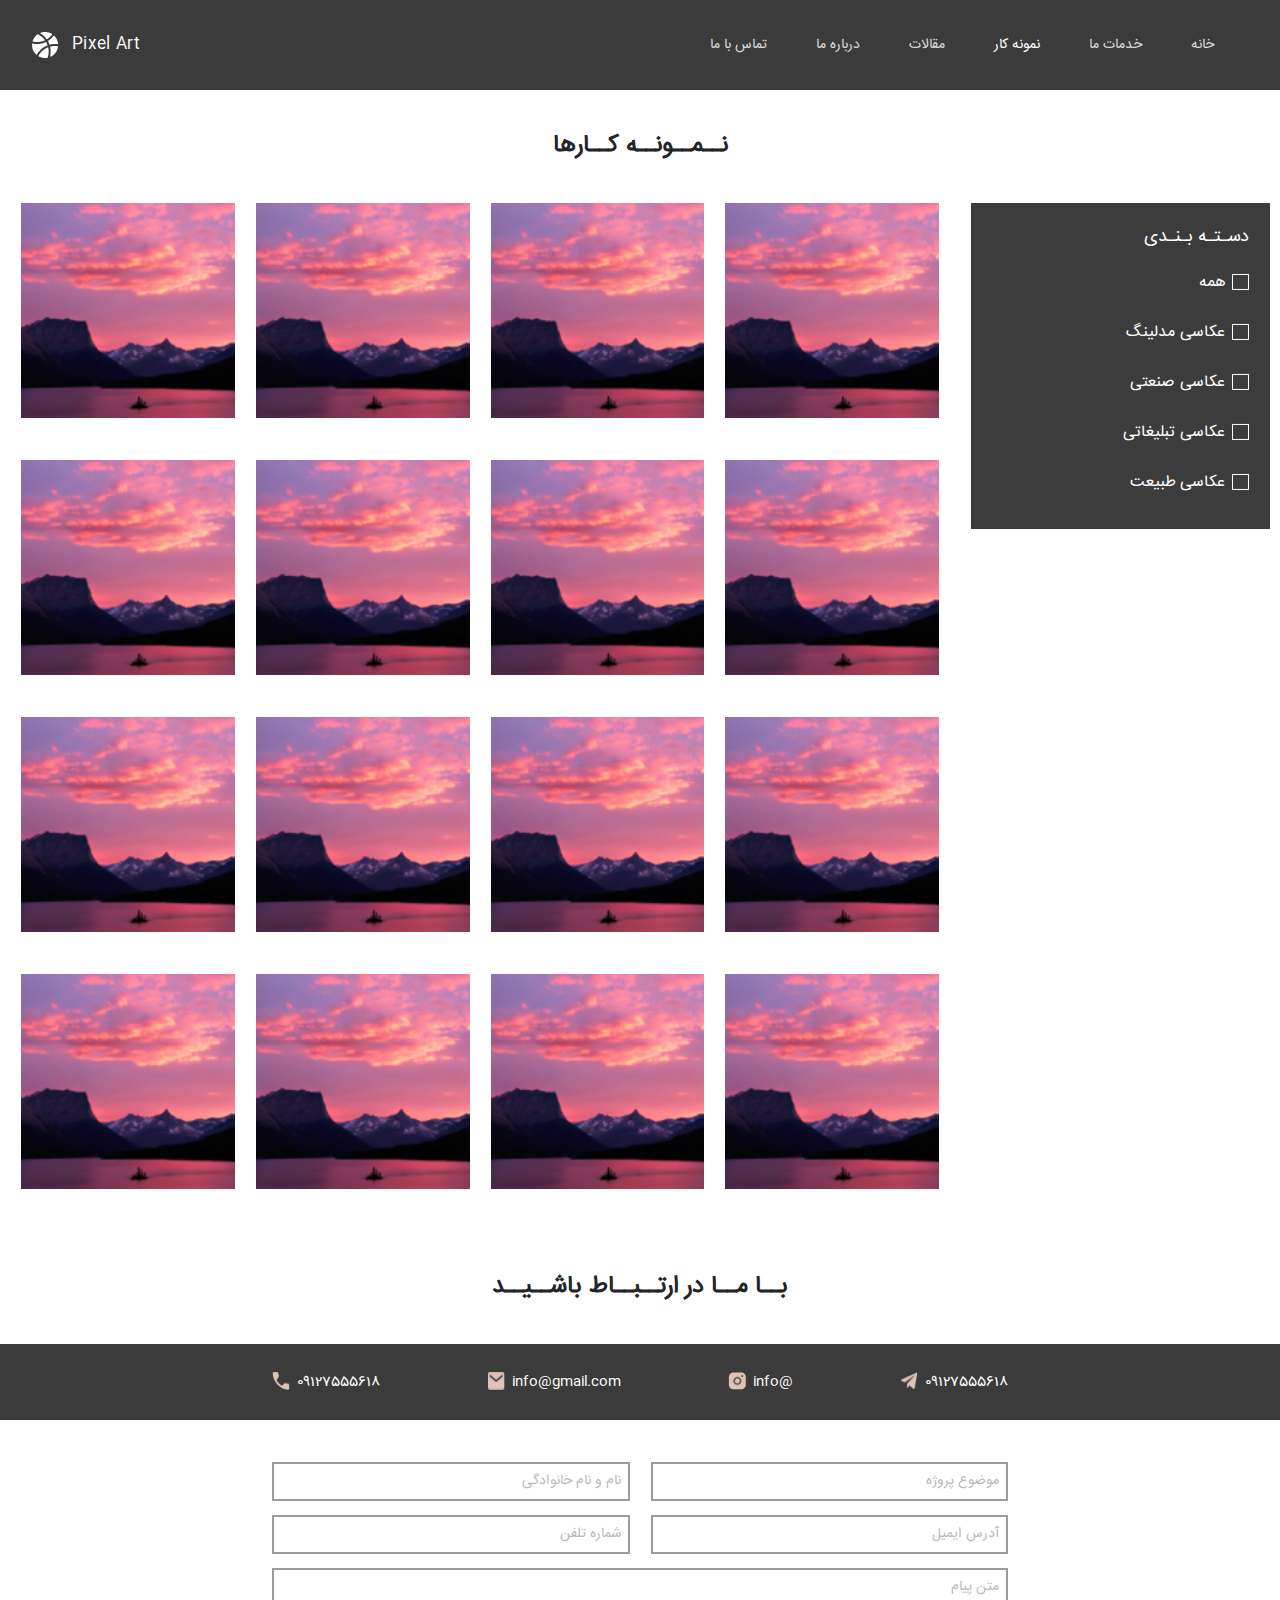
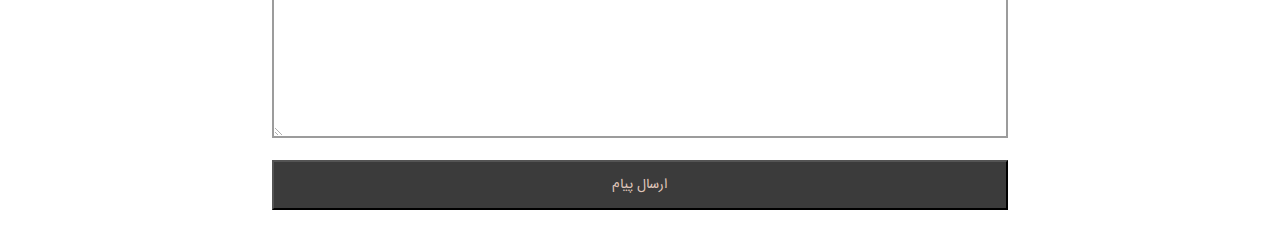
<file: portfolio/index.html>
<!DOCTYPE html>
<html lang="fa" dir="rtl">
  <head>
    <meta charset="UTF-8" />
    <meta http-equiv="X-UA-Compatible" content="IE=edge" />
    <meta name="viewport" content="width=device-width, initial-scale=1.0" />
    <title>Document</title>
    <link href="../css/bootstrap.min.css" rel="stylesheet" />
    <link href="../css/lightbox.min.css" rel="stylesheet" />
    <link href="../css/style.css" rel="stylesheet" />
  </head>

  <body>
    <header
      style="
        min-height: 90px;
        background-color: #3b3b3b;
        display: flex;
        align-items: center;
      "
    >
      <div class="container-fluid">
        <div class="d-flex justify-content-between px-4">
          <div class="d-md-none d-block">
            <svg
              style="cursor: pointer"
              data-bs-toggle="offcanvas"
              data-bs-target="#offcanvasRight"
              aria-controls="offcanvasRight"
              xmlns="http://www.w3.org/2000/svg"
              width="42"
              height="42"
              fill="white"
              class="bi bi-justify"
              viewBox="0 0 16 16"
            >
              <path
                fill-rule="evenodd"
                d="M2 12.5a.5.5 0 0 1 .5-.5h11a.5.5 0 0 1 0 1h-11a.5.5 0 0 1-.5-.5zm0-3a.5.5 0 0 1 .5-.5h11a.5.5 0 0 1 0 1h-11a.5.5 0 0 1-.5-.5zm0-3a.5.5 0 0 1 .5-.5h11a.5.5 0 0 1 0 1h-11a.5.5 0 0 1-.5-.5zm0-3a.5.5 0 0 1 .5-.5h11a.5.5 0 0 1 0 1h-11a.5.5 0 0 1-.5-.5z"
              />
            </svg>

            <div
              class="offcanvas offcanvas-end"
              tabindex="-1"
              id="offcanvasRight"
              aria-labelledby="offcanvasRightLabel"
              style="background: #3b3b3b; color: #ffffff"
            >
              <div class="offcanvas-header">
                <img src="../images/Vector.png" />
                <button
                  style="opacity: 1"
                  type="button"
                  class="btn-close text-reset bg-white text-white"
                  data-bs-dismiss="offcanvas"
                  aria-label="Close"
                ></button>
              </div>
              <div class="offcanvas-body">
                <ul class="col-12 p-0 me-3" style="list-style-type: none">
                  <li class="mb-3 d-flex">
                    <svg
                      xmlns="http://www.w3.org/2000/svg"
                      width="20"
                      height="20"
                      fill="#DEC4B8"
                      class="bi bi-house-door-fill"
                      viewBox="0 0 16 16"
                    >
                      <path
                        d="M6.5 14.5v-3.505c0-.245.25-.495.5-.495h2c.25 0 .5.25.5.5v3.5a.5.5 0 0 0 .5.5h4a.5.5 0 0 0 .5-.5v-7a.5.5 0 0 0-.146-.354L13 5.793V2.5a.5.5 0 0 0-.5-.5h-1a.5.5 0 0 0-.5.5v1.293L8.354 1.146a.5.5 0 0 0-.708 0l-6 6A.5.5 0 0 0 1.5 7.5v7a.5.5 0 0 0 .5.5h4a.5.5 0 0 0 .5-.5Z"
                      />
                    </svg>
                    <a
                      href="#"
                      class="nav-link me-3"
                      style="opacity: 0.8; font-size: 18px"
                      >خانه</a
                    >
                  </li>
                  <li class="mb-3 d-flex">
                    <svg
                      xmlns="http://www.w3.org/2000/svg"
                      width="20"
                      height="20"
                      fill="#DEC4B8"
                      class="bi bi-gear-fill"
                      viewBox="0 0 16 16"
                    >
                      <path
                        d="M9.405 1.05c-.413-1.4-2.397-1.4-2.81 0l-.1.34a1.464 1.464 0 0 1-2.105.872l-.31-.17c-1.283-.698-2.686.705-1.987 1.987l.169.311c.446.82.023 1.841-.872 2.105l-.34.1c-1.4.413-1.4 2.397 0 2.81l.34.1a1.464 1.464 0 0 1 .872 2.105l-.17.31c-.698 1.283.705 2.686 1.987 1.987l.311-.169a1.464 1.464 0 0 1 2.105.872l.1.34c.413 1.4 2.397 1.4 2.81 0l.1-.34a1.464 1.464 0 0 1 2.105-.872l.31.17c1.283.698 2.686-.705 1.987-1.987l-.169-.311a1.464 1.464 0 0 1 .872-2.105l.34-.1c1.4-.413 1.4-2.397 0-2.81l-.34-.1a1.464 1.464 0 0 1-.872-2.105l.17-.31c.698-1.283-.705-2.686-1.987-1.987l-.311.169a1.464 1.464 0 0 1-2.105-.872l-.1-.34zM8 10.93a2.929 2.929 0 1 1 0-5.86 2.929 2.929 0 0 1 0 5.858z"
                      />
                    </svg>
                    <a
                      href="#"
                      class="nav-link me-3"
                      style="font-size: 18px; opacity: 0.8"
                      >خدمات ما</a
                    >
                  </li>
                  <li class="mb-3 d-flex">
                    <svg
                      xmlns="http://www.w3.org/2000/svg"
                      width="20"
                      height="20"
                      fill="#DEC4B8"
                      class="bi bi-image-fill"
                      viewBox="0 0 16 16"
                    >
                      <path
                        d="M.002 3a2 2 0 0 1 2-2h12a2 2 0 0 1 2 2v10a2 2 0 0 1-2 2h-12a2 2 0 0 1-2-2V3zm1 9v1a1 1 0 0 0 1 1h12a1 1 0 0 0 1-1V9.5l-3.777-1.947a.5.5 0 0 0-.577.093l-3.71 3.71-2.66-1.772a.5.5 0 0 0-.63.062L1.002 12zm5-6.5a1.5 1.5 0 1 0-3 0 1.5 1.5 0 0 0 3 0z"
                      />
                    </svg>
                    <a
                      href="/portfolio"
                      class="nav-link me-3"
                      style="font-size: 18px; opacity: 1"
                      >نمونه کار</a
                    >
                  </li>
                  <li class="mb-3 d-flex">
                    <svg
                      xmlns="http://www.w3.org/2000/svg"
                      width="20"
                      height="20"
                      fill="#DEC4B8"
                      class="bi bi-info-circle-fill"
                      viewBox="0 0 16 16"
                    >
                      <path
                        d="M8 16A8 8 0 1 0 8 0a8 8 0 0 0 0 16zm.93-9.412-1 4.705c-.07.34.029.533.304.533.194 0 .487-.07.686-.246l-.088.416c-.287.346-.92.598-1.465.598-.703 0-1.002-.422-.808-1.319l.738-3.468c.064-.293.006-.399-.287-.47l-.451-.081.082-.381 2.29-.287zM8 5.5a1 1 0 1 1 0-2 1 1 0 0 1 0 2z"
                      />
                    </svg>
                    <a
                      href="#"
                      class="nav-link me-3"
                      style="font-size: 18px; opacity: 0.8"
                      >درباره ما</a
                    >
                  </li>
                  <li class="mb-3 d-flex">
                    <svg
                      xmlns="http://www.w3.org/2000/svg"
                      width="20"
                      height="20"
                      fill="#DEC4B8"
                      class="bi bi-telephone-fill"
                      viewBox="0 0 16 16"
                    >
                      <path
                        fill-rule="evenodd"
                        d="M1.885.511a1.745 1.745 0 0 1 2.61.163L6.29 2.98c.329.423.445.974.315 1.494l-.547 2.19a.678.678 0 0 0 .178.643l2.457 2.457a.678.678 0 0 0 .644.178l2.189-.547a1.745 1.745 0 0 1 1.494.315l2.306 1.794c.829.645.905 1.87.163 2.611l-1.034 1.034c-.74.74-1.846 1.065-2.877.702a18.634 18.634 0 0 1-7.01-4.42 18.634 18.634 0 0 1-4.42-7.009c-.362-1.03-.037-2.137.703-2.877L1.885.511z"
                      />
                    </svg>
                    <a
                      href="#"
                      class="nav-link me-3"
                      style="font-size: 18px; opacity: 0.8"
                      >تماس با ما</a
                    >
                  </li>
                  <li class="mb-3 d-flex">
                    <svg
                      xmlns="http://www.w3.org/2000/svg"
                      width="20"
                      height="20"
                      fill="#DEC4B8"
                      class="bi bi-book-fill"
                      viewBox="0 0 16 16"
                    >
                      <path
                        d="M8 1.783C7.015.936 5.587.81 4.287.94c-1.514.153-3.042.672-3.994 1.105A.5.5 0 0 0 0 2.5v11a.5.5 0 0 0 .707.455c.882-.4 2.303-.881 3.68-1.02 1.409-.142 2.59.087 3.223.877a.5.5 0 0 0 .78 0c.633-.79 1.814-1.019 3.222-.877 1.378.139 2.8.62 3.681 1.02A.5.5 0 0 0 16 13.5v-11a.5.5 0 0 0-.293-.455c-.952-.433-2.48-.952-3.994-1.105C10.413.809 8.985.936 8 1.783z"
                      />
                    </svg>
                    <a
                      href="/articles"
                      class="nav-link me-3"
                      style="font-size: 18px; opacity: 0.8"
                      >مقالات</a
                    >
                  </li>
                </ul>
              </div>
            </div>
          </div>
          <div class="d-md-block d-none">
            <div class="d-flex flex-wrap align-items-center">
              <ul class="nav col-12 p-0">
                <li class="pe-4">
                  <a href="/" class="nav-link text-white" style="opacity: 0.8"
                    >خانه</a
                  >
                </li>
                <li class="pe-4">
                  <a href="#" class="nav-link text-white" style="opacity: 0.8"
                    >خدمات ما</a
                  >
                </li>
                <li class="pe-4">
                  <a
                    href="/portfolio"
                    class="nav-link text-white"
                    style="opacity: 1"
                    >نمونه کار</a
                  >
                </li>
                <li class="pe-4">
                  <a
                    href="/articles"
                    class="nav-link text-white"
                    style="opacity: 0.8"
                    >مقالات</a
                  >
                </li>
                <li class="pe-4">
                  <a href="#" class="nav-link text-white" style="opacity: 0.8"
                    >درباره ما</a
                  >
                </li>
                <li class="pe-4">
                  <a href="#" class="nav-link text-white" style="opacity: 0.8"
                    >تماس با ما</a
                  >
                </li>
              </ul>
            </div>
          </div>
          <div class="d-flex align-items-center">
            <p class="text-white ps-3 m-0" style="font-size: 16px">Pixel Art</p>
            <img style="width: 26px; height: 26px" src="../images/Vector.png" />
          </div>
        </div>
      </div>
    </header>

    <main>
      <section>
        <div class="container" style="max-width: 1300px">
          <div class="col-12 my-5">
            <div>
              <h1
                class="text-center"
                style="font-size: 24px; font-weight: bold"
              >
                نــمــونــه کــارها
              </h1>
            </div>
          </div>
          <div class="col-12">
            <div class="row">
              <div
                class="col-xl-3 col-md-4 d-flex justify-content-center sticky-md-top mb-5"
                style="height: fit-content; top: 50px"
              >
                <div
                  class="py-4 px-4 filter-side"
                  style="background-color: #3c3c3c"
                >
                  <div class="mb-2">
                    <p class="text-white" style="font-size: 18px">
                      دسـتـه بـنـدی
                    </p>
                  </div>
                  <div class="py-0" style="line-height: 50px">
                    <div class="d-flex align-items-center">
                      <input type="radio" name="filter" id="filter1" />
                      <p class="pe-2 text-white" style="font-size: 16px">همه</p>
                    </div>
                    <div class="d-flex align-items-center">
                      <input type="radio" name="filter" id="filter2" />
                      <p class="pe-2 text-white" style="font-size: 16px">
                        عکاسی مدلینگ
                      </p>
                    </div>
                    <div class="d-flex align-items-center">
                      <input type="radio" name="filter" id="filter3" />
                      <p class="pe-2 text-white" style="font-size: 16px">
                        عکاسی صنعتی
                      </p>
                    </div>
                    <div class="d-flex align-items-center">
                      <input type="radio" name="filter" id="filter4" />
                      <p class="pe-2 text-white" style="font-size: 16px">
                        عکاسی تبلیغاتی
                      </p>
                    </div>
                    <div class="d-flex align-items-center">
                      <input type="radio" name="filter" id="filter5" />
                      <p class="pe-2 text-white" style="font-size: 16px">
                        عکاسی طبیعت
                      </p>
                    </div>
                  </div>
                </div>
              </div>
              <div class="col-xl-9 col-md-8">
                <div class="container">
                  <div
                    class="row justify-sm-content-start justify-content-center"
                  >
                    <div class="col-xl-3 col-lg-4 col-6">
                      <a
                        href="../images/Rectangle 18.png"
                        data-lightbox="image-1"
                        data-title="My caption"
                        data-lightbox="roadtrip"
                        ><img
                          class="mb-5 w-100"
                          src="../images/Rectangle 18.png"
                      /></a>
                    </div>
                    <div class="col-xl-3 col-lg-4 col-6">
                      <a
                        href="../images/Rectangle 18.png"
                        data-lightbox="image-2"
                        data-title="My caption"
                        ><img
                          class="mb-5 w-100"
                          src="../images/Rectangle 18.png"
                      /></a>
                    </div>
                    <div class="col-xl-3 col-lg-4 col-6">
                      <a
                        href="../images/Rectangle 18.png"
                        data-lightbox="image-1"
                        data-title="My caption"
                        data-lightbox="roadtrip"
                        ><img
                          class="mb-5 w-100"
                          src="../images/Rectangle 18.png"
                      /></a>
                    </div>
                    <div class="col-xl-3 col-lg-4 col-6">
                      <a
                        href="../images/Rectangle 18.png"
                        data-lightbox="image-1"
                        data-title="My caption"
                        data-lightbox="roadtrip"
                        ><img
                          class="mb-5 w-100"
                          src="../images/Rectangle 18.png"
                      /></a>
                    </div>
                    <div class="col-xl-3 col-lg-4 col-6">
                      <a
                        href="../images/Rectangle 18.png"
                        data-lightbox="image-1"
                        data-title="My caption"
                        data-lightbox="roadtrip"
                        ><img
                          class="mb-5 w-100"
                          src="../images/Rectangle 18.png"
                      /></a>
                    </div>
                    <div class="col-xl-3 col-lg-4 col-6">
                      <a
                        href="../images/Rectangle 18.png"
                        data-lightbox="image-1"
                        data-title="My caption"
                        data-lightbox="roadtrip"
                        ><img
                          class="mb-5 w-100"
                          src="../images/Rectangle 18.png"
                      /></a>
                    </div>
                    <div class="col-xl-3 col-lg-4 col-6">
                      <a
                        href="../images/Rectangle 18.png"
                        data-lightbox="image-1"
                        data-title="My caption"
                        data-lightbox="roadtrip"
                        ><img
                          class="mb-5 w-100"
                          src="../images/Rectangle 18.png"
                      /></a>
                    </div>
                    <div class="col-xl-3 col-lg-4 col-6">
                      <a
                        href="../images/Rectangle 18.png"
                        data-lightbox="image-1"
                        data-title="My caption"
                        data-lightbox="roadtrip"
                        ><img
                          class="mb-5 w-100"
                          src="../images/Rectangle 18.png"
                      /></a>
                    </div>
                    <div class="col-xl-3 col-lg-4 col-6">
                      <a
                        href="../images/Rectangle 18.png"
                        data-lightbox="image-1"
                        data-title="My caption"
                        data-lightbox="roadtrip"
                        ><img
                          class="mb-5 w-100"
                          src="../images/Rectangle 18.png"
                      /></a>
                    </div>
                    <div class="col-xl-3 col-lg-4 col-6">
                      <a
                        href="../images/Rectangle 18.png"
                        data-lightbox="image-1"
                        data-title="My caption"
                        data-lightbox="roadtrip"
                        ><img
                          class="mb-5 w-100"
                          src="../images/Rectangle 18.png"
                      /></a>
                    </div>
                    <div class="col-xl-3 col-lg-4 col-6">
                      <a
                        href="../images/Rectangle 18.png"
                        data-lightbox="image-1"
                        data-title="My caption"
                        data-lightbox="roadtrip"
                        ><img
                          class="mb-5 w-100"
                          src="../images/Rectangle 18.png"
                      /></a>
                    </div>
                    <div class="col-xl-3 col-lg-4 col-6">
                      <a
                        href="../images/Rectangle 18.png"
                        data-lightbox="image-1"
                        data-title="My caption"
                        data-lightbox="roadtrip"
                        ><img
                          class="mb-5 w-100"
                          src="../images/Rectangle 18.png"
                      /></a>
                    </div>
                    <div class="col-xl-3 col-lg-4 col-6">
                      <a
                        href="../images/Rectangle 18.png"
                        data-lightbox="image-1"
                        data-title="My caption"
                        data-lightbox="roadtrip"
                        ><img
                          class="mb-5 w-100"
                          src="../images/Rectangle 18.png"
                      /></a>
                    </div>
                    <div class="col-xl-3 col-lg-4 col-6">
                      <a
                        href="../images/Rectangle 18.png"
                        data-lightbox="image-1"
                        data-title="My caption"
                        data-lightbox="roadtrip"
                        ><img
                          class="mb-5 w-100"
                          src="../images/Rectangle 18.png"
                      /></a>
                    </div>
                    <div class="col-xl-3 col-lg-4 col-6">
                      <a
                        href="../images/Rectangle 18.png"
                        data-lightbox="image-1"
                        data-title="My caption"
                        data-lightbox="roadtrip"
                        ><img
                          class="mb-5 w-100"
                          src="../images/Rectangle 18.png"
                      /></a>
                    </div>
                    <div class="col-xl-3 col-lg-4 col-6">
                      <a
                        href="../images/Rectangle 18.png"
                        data-lightbox="image-1"
                        data-title="My caption"
                        data-lightbox="roadtrip"
                        ><img
                          class="mb-5 w-100"
                          src="../images/Rectangle 18.png"
                      /></a>
                    </div>
                  </div>
                </div>
              </div>
            </div>
          </div>
        </div>
      </section>
      <section class="my-5">
        <div>
          <h2 class="text-center" style="font-size: 24px; font-weight: bold">
            بــا مــا در ارتــبــاط باشــیــد
          </h2>
        </div>
        <div
          class="d-flex align-items-center text-white my-5"
          style="background-color: #3b3b3b; height: 76px"
        >
          <div class="container" style="max-width: 757px">
            <div class="row">
              <div class="col-12 d-flex flex-wrap justify-content-between">
                <div class="d-flex">
                  <p class="ps-2">09127555618</p>
                  <img
                    src="../images/icon/Vector (1).png"
                    style="width: 18px; height: 18px"
                  />
                </div>
                <div class="d-flex">
                  <p class="ps-2">@info</p>
                  <img
                    src="../images/icon/Vector (2).png"
                    style="width: 18px; height: 18px"
                  />
                </div>
                <div class="d-flex">
                  <p class="ps-2">info@gmail.com</p>
                  <img
                    src="../images/icon/Vector (3).png"
                    style="width: 18px; height: 18px"
                  />
                </div>
                <div class="d-flex">
                  <p class="ps-2">09127555618</p>
                  <img
                    src="../images/icon/Vector (4).png"
                    style="width: 18px; height: 18px"
                  />
                </div>
              </div>
            </div>
          </div>
        </div>
        <div class="mb-5">
          <div class="container" style="max-width: 757px">
            <form>
              <div class="row">
                <div class="col-sm-6 mb-3">
                  <input
                    style="
                      border: 2px solid #3b3b3b;
                      opacity: 50%;
                      color: #1e1e1e;
                    "
                    class="w-100 p-2"
                    placeholder="موضوع پروژه"
                  />
                </div>
                <div class="col-sm-6 mb-3">
                  <input
                    style="
                      border: 2px solid #3b3b3b;
                      opacity: 50%;
                      color: #1e1e1e;
                    "
                    class="w-100 p-2"
                    placeholder="نام و نام خانوادگی"
                  />
                </div>
                <div class="col-sm-6 mb-3">
                  <input
                    style="
                      border: 2px solid #3b3b3b;
                      opacity: 50%;
                      color: #1e1e1e;
                    "
                    class="w-100 p-2"
                    placeholder="آدرس ایمیل"
                  />
                </div>
                <div class="col-sm-6 mb-3">
                  <input
                    style="
                      border: 2px solid #3b3b3b;
                      opacity: 50%;
                      color: #1e1e1e;
                    "
                    class="w-100 p-2"
                    placeholder="شماره تلفن"
                  />
                </div>
                <div class="col-12 mb-3">
                  <textarea
                    class="w-100 p-2"
                    style="
                      min-height: 170px;
                      border: 2px solid #3b3b3b;
                      opacity: 50%;
                    "
                    placeholder="متن پیام"
                  ></textarea>
                </div>
                <div class="col-12">
                  <input
                    class="w-100"
                    type="submit"
                    value="ارسال پیام"
                    style="
                      color: #dec4b8;
                      background-color: #3b3b3b;
                      height: 50px;
                    "
                  />
                </div>
              </div>
            </form>
          </div>
        </div>
      </section>
    </main>
    <footer></footer>
    <script src="../script/lightbox-plus-jquery.js"></script>
    <script src="../script/lightbox.min.js"></script>
    <script src="../script/bootstrap.bundle.min.js"></script>
  </body>
</html>
</file>
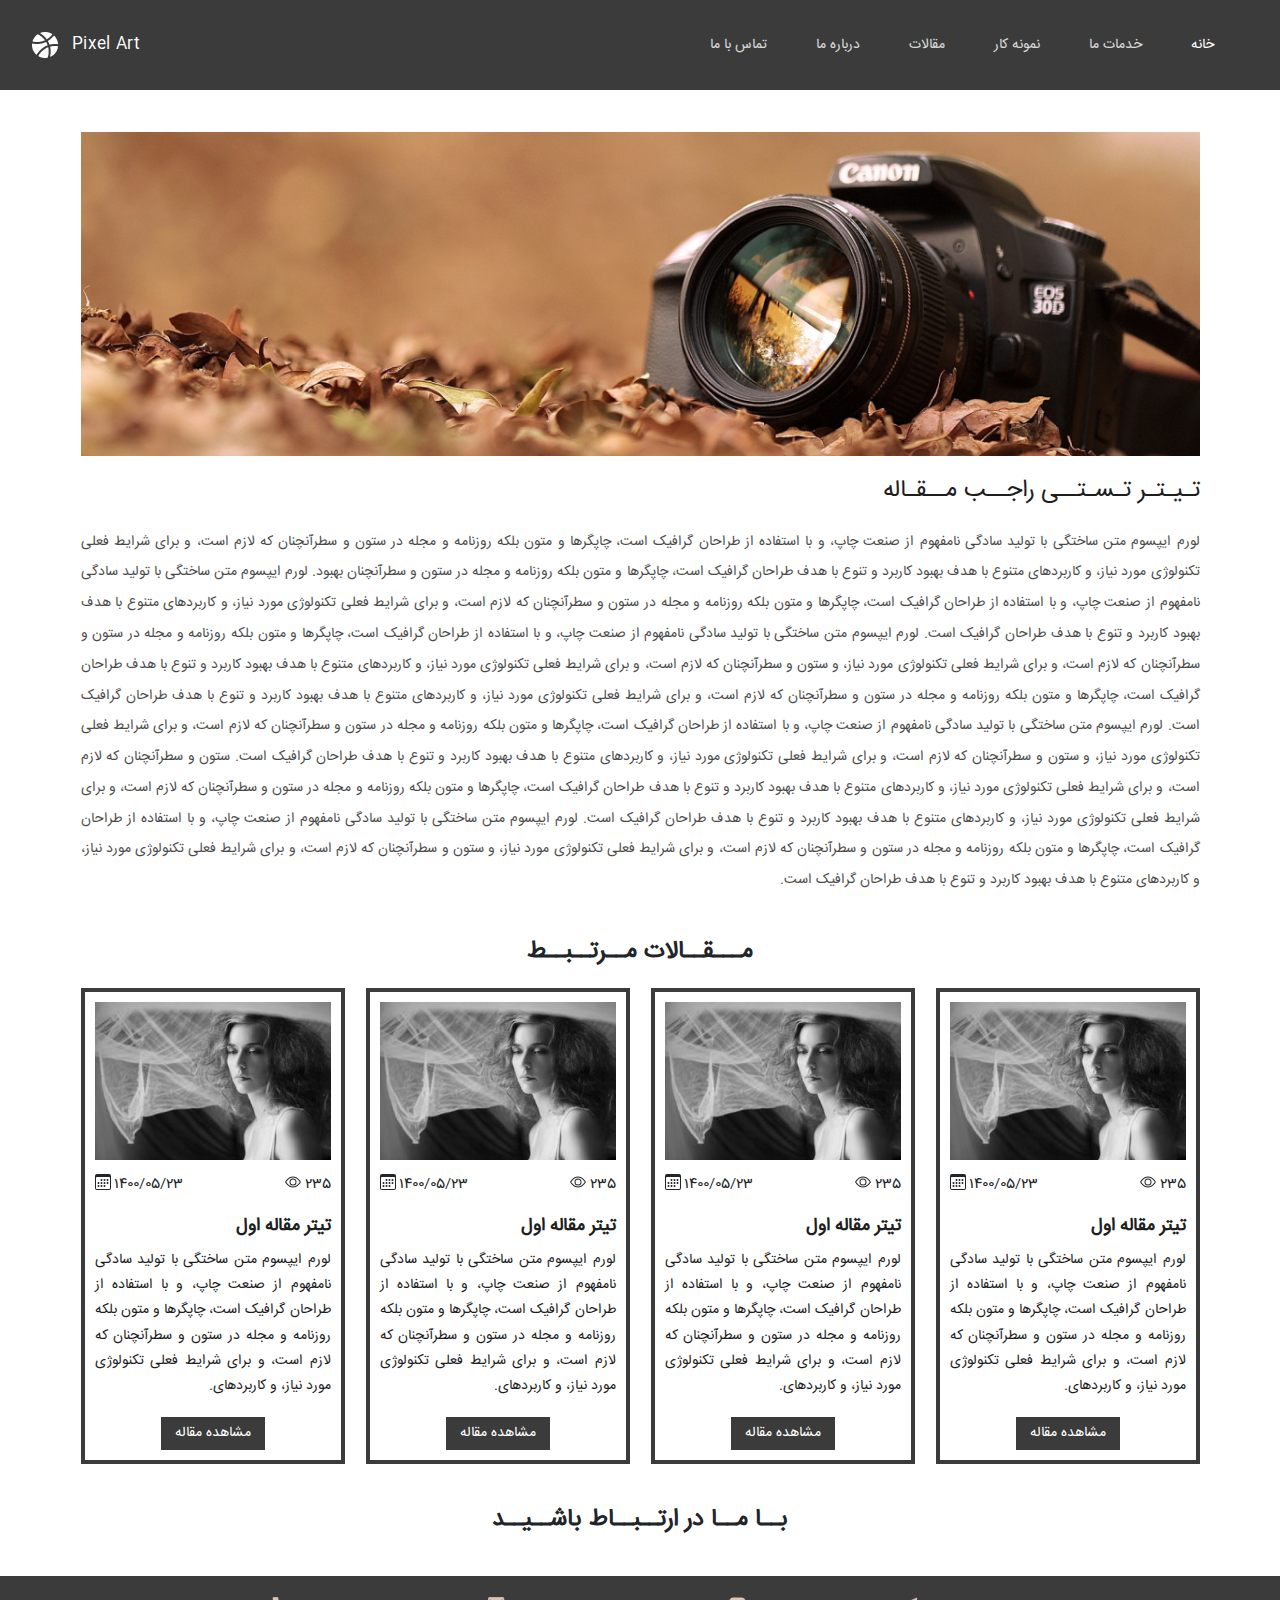
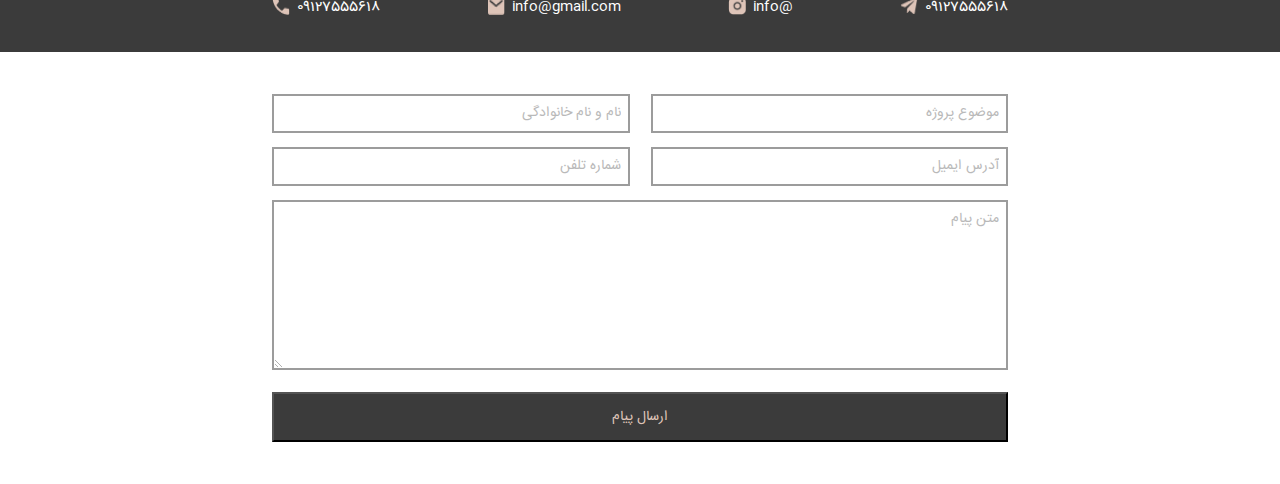
<file: singleArticle/index.html>
<!DOCTYPE html>
<html lang="en">
  <head>
    <meta charset="UTF-8" />
    <meta http-equiv="X-UA-Compatible" content="IE=edge" />
    <meta name="viewport" content="width=device-width, initial-scale=1.0" />
    <link href="../css/style.css" rel="stylesheet" />

    <link href="../css/bootstrap.min.css" rel="stylesheet" />
    <title>Document</title>
  </head>
  <body>
    <header
      style="
        min-height: 90px;
        background-color: #3b3b3b;
        display: flex;
        align-items: center;
      "
    >
      <div class="container-fluid">
        <div class="d-flex justify-content-between px-4">
          <div class="d-md-none d-block">
            <svg
              style="cursor: pointer"
              data-bs-toggle="offcanvas"
              data-bs-target="#offcanvasRight"
              aria-controls="offcanvasRight"
              xmlns="http://www.w3.org/2000/svg"
              width="42"
              height="42"
              fill="white"
              class="bi bi-justify"
              viewBox="0 0 16 16"
            >
              <path
                fill-rule="evenodd"
                d="M2 12.5a.5.5 0 0 1 .5-.5h11a.5.5 0 0 1 0 1h-11a.5.5 0 0 1-.5-.5zm0-3a.5.5 0 0 1 .5-.5h11a.5.5 0 0 1 0 1h-11a.5.5 0 0 1-.5-.5zm0-3a.5.5 0 0 1 .5-.5h11a.5.5 0 0 1 0 1h-11a.5.5 0 0 1-.5-.5zm0-3a.5.5 0 0 1 .5-.5h11a.5.5 0 0 1 0 1h-11a.5.5 0 0 1-.5-.5z"
              />
            </svg>

            <div
              class="offcanvas offcanvas-end"
              tabindex="-1"
              id="offcanvasRight"
              aria-labelledby="offcanvasRightLabel"
              style="background: #3b3b3b; color: #ffffff"
            >
              <div class="offcanvas-header">
                <img src="../images/Vector.png" />
                <button
                  style="opacity: 1"
                  type="button"
                  class="btn-close text-reset bg-white text-white"
                  data-bs-dismiss="offcanvas"
                  aria-label="Close"
                ></button>
              </div>
              <div class="offcanvas-body">
                <ul class="col-12 p-0 me-3" style="list-style-type: none">
                  <li class="mb-3 d-flex">
                    <svg
                      xmlns="http://www.w3.org/2000/svg"
                      width="20"
                      height="20"
                      fill="#DEC4B8"
                      class="bi bi-house-door-fill"
                      viewBox="0 0 16 16"
                    >
                      <path
                        d="M6.5 14.5v-3.505c0-.245.25-.495.5-.495h2c.25 0 .5.25.5.5v3.5a.5.5 0 0 0 .5.5h4a.5.5 0 0 0 .5-.5v-7a.5.5 0 0 0-.146-.354L13 5.793V2.5a.5.5 0 0 0-.5-.5h-1a.5.5 0 0 0-.5.5v1.293L8.354 1.146a.5.5 0 0 0-.708 0l-6 6A.5.5 0 0 0 1.5 7.5v7a.5.5 0 0 0 .5.5h4a.5.5 0 0 0 .5-.5Z"
                      />
                    </svg>
                    <a
                      href="#"
                      class="nav-link me-3 text-white"
                      style="opacity: 1; font-size: 18px"
                      >خانه</a
                    >
                  </li>
                  <li class="mb-3 d-flex">
                    <svg
                      xmlns="http://www.w3.org/2000/svg"
                      width="20"
                      height="20"
                      fill="#DEC4B8"
                      class="bi bi-gear-fill"
                      viewBox="0 0 16 16"
                    >
                      <path
                        d="M9.405 1.05c-.413-1.4-2.397-1.4-2.81 0l-.1.34a1.464 1.464 0 0 1-2.105.872l-.31-.17c-1.283-.698-2.686.705-1.987 1.987l.169.311c.446.82.023 1.841-.872 2.105l-.34.1c-1.4.413-1.4 2.397 0 2.81l.34.1a1.464 1.464 0 0 1 .872 2.105l-.17.31c-.698 1.283.705 2.686 1.987 1.987l.311-.169a1.464 1.464 0 0 1 2.105.872l.1.34c.413 1.4 2.397 1.4 2.81 0l.1-.34a1.464 1.464 0 0 1 2.105-.872l.31.17c1.283.698 2.686-.705 1.987-1.987l-.169-.311a1.464 1.464 0 0 1 .872-2.105l.34-.1c1.4-.413 1.4-2.397 0-2.81l-.34-.1a1.464 1.464 0 0 1-.872-2.105l.17-.31c.698-1.283-.705-2.686-1.987-1.987l-.311.169a1.464 1.464 0 0 1-2.105-.872l-.1-.34zM8 10.93a2.929 2.929 0 1 1 0-5.86 2.929 2.929 0 0 1 0 5.858z"
                      />
                    </svg>
                    <a
                      href="#"
                      class="nav-link me-3 text-white"
                      style="font-size: 18px; opacity: 0.8"
                      >خدمات ما</a
                    >
                  </li>
                  <li class="mb-3 d-flex">
                    <svg
                      xmlns="http://www.w3.org/2000/svg"
                      width="20"
                      height="20"
                      fill="#DEC4B8"
                      class="bi bi-image-fill"
                      viewBox="0 0 16 16"
                    >
                      <path
                        d="M.002 3a2 2 0 0 1 2-2h12a2 2 0 0 1 2 2v10a2 2 0 0 1-2 2h-12a2 2 0 0 1-2-2V3zm1 9v1a1 1 0 0 0 1 1h12a1 1 0 0 0 1-1V9.5l-3.777-1.947a.5.5 0 0 0-.577.093l-3.71 3.71-2.66-1.772a.5.5 0 0 0-.63.062L1.002 12zm5-6.5a1.5 1.5 0 1 0-3 0 1.5 1.5 0 0 0 3 0z"
                      />
                    </svg>
                    <a
                      href="/portfolio"
                      class="nav-link me-3 text-white"
                      style="font-size: 18px; opacity: 0.8"
                      >نمونه کار</a
                    >
                  </li>
                  <li class="mb-3 d-flex">
                    <svg
                      xmlns="http://www.w3.org/2000/svg"
                      width="20"
                      height="20"
                      fill="#DEC4B8"
                      class="bi bi-info-circle-fill"
                      viewBox="0 0 16 16"
                    >
                      <path
                        d="M8 16A8 8 0 1 0 8 0a8 8 0 0 0 0 16zm.93-9.412-1 4.705c-.07.34.029.533.304.533.194 0 .487-.07.686-.246l-.088.416c-.287.346-.92.598-1.465.598-.703 0-1.002-.422-.808-1.319l.738-3.468c.064-.293.006-.399-.287-.47l-.451-.081.082-.381 2.29-.287zM8 5.5a1 1 0 1 1 0-2 1 1 0 0 1 0 2z"
                      />
                    </svg>
                    <a
                      href="#"
                      class="nav-link me-3 text-white"
                      style="font-size: 18px; opacity: 0.8"
                      >درباره ما</a
                    >
                  </li>
                  <li class="mb-3 d-flex">
                    <svg
                      xmlns="http://www.w3.org/2000/svg"
                      width="20"
                      height="20"
                      fill="#DEC4B8"
                      class="bi bi-telephone-fill"
                      viewBox="0 0 16 16"
                    >
                      <path
                        fill-rule="evenodd"
                        d="M1.885.511a1.745 1.745 0 0 1 2.61.163L6.29 2.98c.329.423.445.974.315 1.494l-.547 2.19a.678.678 0 0 0 .178.643l2.457 2.457a.678.678 0 0 0 .644.178l2.189-.547a1.745 1.745 0 0 1 1.494.315l2.306 1.794c.829.645.905 1.87.163 2.611l-1.034 1.034c-.74.74-1.846 1.065-2.877.702a18.634 18.634 0 0 1-7.01-4.42 18.634 18.634 0 0 1-4.42-7.009c-.362-1.03-.037-2.137.703-2.877L1.885.511z"
                      />
                    </svg>
                    <a
                      href="#"
                      class="nav-link me-3 text-white"
                      style="font-size: 18px; opacity: 0.8"
                      >تماس با ما</a
                    >
                  </li>
                  <li class="mb-3 d-flex">
                    <svg
                      xmlns="http://www.w3.org/2000/svg"
                      width="20"
                      height="20"
                      fill="#DEC4B8"
                      class="bi bi-book-fill"
                      viewBox="0 0 16 16"
                    >
                      <path
                        d="M8 1.783C7.015.936 5.587.81 4.287.94c-1.514.153-3.042.672-3.994 1.105A.5.5 0 0 0 0 2.5v11a.5.5 0 0 0 .707.455c.882-.4 2.303-.881 3.68-1.02 1.409-.142 2.59.087 3.223.877a.5.5 0 0 0 .78 0c.633-.79 1.814-1.019 3.222-.877 1.378.139 2.8.62 3.681 1.02A.5.5 0 0 0 16 13.5v-11a.5.5 0 0 0-.293-.455c-.952-.433-2.48-.952-3.994-1.105C10.413.809 8.985.936 8 1.783z"
                      />
                    </svg>
                    <a
                      href="/articles"
                      class="nav-link me-3 text-white"
                      style="font-size: 18px; opacity: 0.8"
                      >مقالات</a
                    >
                  </li>
                </ul>
              </div>
            </div>
          </div>
          <div class="d-md-block d-none">
            <div class="d-flex flex-wrap align-items-center">
              <ul class="nav col-12 p-0">
                <li class="pe-4">
                  <a href="/" class="nav-link text-white" style="opacity: 1"
                    >خانه</a
                  >
                </li>
                <li class="pe-4">
                  <a href="#" class="nav-link text-white" style="opacity: 0.8"
                    >خدمات ما</a
                  >
                </li>
                <li class="pe-4">
                  <a
                    href="/portfolio"
                    class="nav-link text-white"
                    style="opacity: 0.8"
                    >نمونه کار</a
                  >
                </li>
                <li class="pe-4">
                  <a
                    href="/articles"
                    class="nav-link text-white"
                    style="opacity: 0.8"
                    >مقالات</a
                  >
                </li>
                <li class="pe-4">
                  <a href="#" class="nav-link text-white" style="opacity: 0.8"
                    >درباره ما</a
                  >
                </li>
                <li class="pe-4">
                  <a href="#" class="nav-link text-white" style="opacity: 0.8"
                    >تماس با ما</a
                  >
                </li>
              </ul>
            </div>
          </div>
          <div class="d-flex align-items-center">
            <p class="text-white ps-3 m-0" style="font-size: 16px">Pixel Art</p>
            <img style="width: 26px; height: 26px" src="../images/Vector.png" />
          </div>
        </div>
      </div>
    </header>
    <main>
      <section class="my-5">
        <div class="container">
          <div>
            <img class="w-100" src="../images/Rectangle 12.png" />
          </div>
          <div class="my-4">
            <h1 style="font-size: 24px; color: #1e1e1e">
              تـیـتـر تـسـتــی راجــب مــقـاله
            </h1>
          </div>
          <div>
            <p
              style="
                text-align: justify;
                opacity: 80%;
                line-height: 220%;
                color: #1e1e1e;
              "
            >
              لورم ایپسوم متن ساختگی با تولید سادگی نامفهوم از صنعت چاپ، و با
              استفاده از طراحان گرافیک است، چاپگرها و متون بلکه روزنامه و مجله
              در ستون و سطرآنچنان که لازم است، و برای شرایط فعلی تکنولوژی مورد
              نیاز، و کاربردهای متنوع با هدف بهبود کاربرد و تنوع با هدف طراحان
              گرافیک است، چاپگرها و متون بلکه روزنامه و مجله در ستون و سطرآنچنان
              بهبود. لورم ایپسوم متن ساختگی با تولید سادگی نامفهوم از صنعت چاپ،
              و با استفاده از طراحان گرافیک است، چاپگرها و متون بلکه روزنامه و
              مجله در ستون و سطرآنچنان که لازم است، و برای شرایط فعلی تکنولوژی
              مورد نیاز، و کاربردهای متنوع با هدف بهبود کاربرد و تنوع با هدف
              طراحان گرافیک است. لورم ایپسوم متن ساختگی با تولید سادگی نامفهوم
              از صنعت چاپ، و با استفاده از طراحان گرافیک است، چاپگرها و متون
              بلکه روزنامه و مجله در ستون و سطرآنچنان که لازم است، و برای شرایط
              فعلی تکنولوژی مورد نیاز، و ستون و سطرآنچنان که لازم است، و برای
              شرایط فعلی تکنولوژی مورد نیاز، و کاربردهای متنوع با هدف بهبود
              کاربرد و تنوع با هدف طراحان گرافیک است، چاپگرها و متون بلکه
              روزنامه و مجله در ستون و سطرآنچنان که لازم است، و برای شرایط فعلی
              تکنولوژی مورد نیاز، و کاربردهای متنوع با هدف بهبود کاربرد و تنوع
              با هدف طراحان گرافیک است. لورم ایپسوم متن ساختگی با تولید سادگی
              نامفهوم از صنعت چاپ، و با استفاده از طراحان گرافیک است، چاپگرها و
              متون بلکه روزنامه و مجله در ستون و سطرآنچنان که لازم است، و برای
              شرایط فعلی تکنولوژی مورد نیاز، و ستون و سطرآنچنان که لازم است، و
              برای شرایط فعلی تکنولوژی مورد نیاز، و کاربردهای متنوع با هدف بهبود
              کاربرد و تنوع با هدف طراحان گرافیک است. ستون و سطرآنچنان که لازم
              است، و برای شرایط فعلی تکنولوژی مورد نیاز، و کاربردهای متنوع با
              هدف بهبود کاربرد و تنوع با هدف طراحان گرافیک است، چاپگرها و متون
              بلکه روزنامه و مجله در ستون و سطرآنچنان که لازم است، و برای شرایط
              فعلی تکنولوژی مورد نیاز، و کاربردهای متنوع با هدف بهبود کاربرد و
              تنوع با هدف طراحان گرافیک است. لورم ایپسوم متن ساختگی با تولید
              سادگی نامفهوم از صنعت چاپ، و با استفاده از طراحان گرافیک است،
              چاپگرها و متون بلکه روزنامه و مجله در ستون و سطرآنچنان که لازم
              است، و برای شرایط فعلی تکنولوژی مورد نیاز، و ستون و سطرآنچنان که
              لازم است، و برای شرایط فعلی تکنولوژی مورد نیاز، و کاربردهای متنوع
              با هدف بهبود کاربرد و تنوع با هدف طراحان گرافیک است.
            </p>
          </div>
        </div>
      </section>
      <section class="my-5">
        <div class="container">
          <div>
            <h2 class="text-center" style="font-size: 24px; font-weight: bold">
              مـــقــالات مــرتــبــط
            </h2>
          </div>
          <div class="row justify-content-center">
            <div class="col-xl-3 col-lg-4 col-sm-6 col-10 mt-3">
              <div
                class="w-100"
                style="padding: 10px; border: 4px solid #3b3b3b"
              >
                <div class="w-100" style="height: 158px">
                  <img
                    class="w-100 h-100 object-fit-cover"
                    src="../images/Rectangle 55.png"
                  />
                </div>
                <div class="mt-3">
                  <div class="w-100 d-flex justify-content-between">
                    <div class="d-flex">
                      <p class="ps-1">235</p>
                      <svg
                        xmlns="http://www.w3.org/2000/svg"
                        width="16"
                        height="16"
                        fill="currentColor"
                        class="bi bi-eye"
                        viewBox="0 0 16 16"
                      >
                        <path
                          d="M16 8s-3-5.5-8-5.5S0 8 0 8s3 5.5 8 5.5S16 8 16 8zM1.173 8a13.133 13.133 0 0 1 1.66-2.043C4.12 4.668 5.88 3.5 8 3.5c2.12 0 3.879 1.168 5.168 2.457A13.133 13.133 0 0 1 14.828 8c-.058.087-.122.183-.195.288-.335.48-.83 1.12-1.465 1.755C11.879 11.332 10.119 12.5 8 12.5c-2.12 0-3.879-1.168-5.168-2.457A13.134 13.134 0 0 1 1.172 8z"
                        />
                        <path
                          d="M8 5.5a2.5 2.5 0 1 0 0 5 2.5 2.5 0 0 0 0-5zM4.5 8a3.5 3.5 0 1 1 7 0 3.5 3.5 0 0 1-7 0z"
                        />
                      </svg>
                    </div>
                    <div class="d-flex">
                      <p class="ps-1">1400/05/23</p>
                      <svg
                        xmlns="http://www.w3.org/2000/svg"
                        width="16"
                        height="16"
                        fill="currentColor"
                        class="bi bi-calendar3"
                        viewBox="0 0 16 16"
                      >
                        <path
                          d="M14 0H2a2 2 0 0 0-2 2v12a2 2 0 0 0 2 2h12a2 2 0 0 0 2-2V2a2 2 0 0 0-2-2zM1 3.857C1 3.384 1.448 3 2 3h12c.552 0 1 .384 1 .857v10.286c0 .473-.448.857-1 .857H2c-.552 0-1-.384-1-.857V3.857z"
                        />
                        <path
                          d="M6.5 7a1 1 0 1 0 0-2 1 1 0 0 0 0 2zm3 0a1 1 0 1 0 0-2 1 1 0 0 0 0 2zm3 0a1 1 0 1 0 0-2 1 1 0 0 0 0 2zm-9 3a1 1 0 1 0 0-2 1 1 0 0 0 0 2zm3 0a1 1 0 1 0 0-2 1 1 0 0 0 0 2zm3 0a1 1 0 1 0 0-2 1 1 0 0 0 0 2zm3 0a1 1 0 1 0 0-2 1 1 0 0 0 0 2zm-9 3a1 1 0 1 0 0-2 1 1 0 0 0 0 2zm3 0a1 1 0 1 0 0-2 1 1 0 0 0 0 2zm3 0a1 1 0 1 0 0-2 1 1 0 0 0 0 2z"
                        />
                      </svg>
                    </div>
                  </div>
                  <div class="mt-2">
                    <h2
                      style="color: #1e1e1e; font-size: 18px; font-weight: 1000"
                    >
                      تیتر مقاله اول
                    </h2>
                  </div>
                  <div>
                    <p
                      class="py-1"
                      style="
                        text-align: justify;
                        color: #1e1e1e;
                        line-height: 1.8;
                        font-size: 14px;
                      "
                    >
                      لورم ایپسوم متن ساختگی با تولید سادگی نامفهوم از صنعت چاپ،
                      و با استفاده از طراحان گرافیک است، چاپگرها و متون بلکه
                      روزنامه و مجله در ستون و سطرآنچنان که لازم است، و برای
                      شرایط فعلی تکنولوژی مورد نیاز، و کاربردهای.
                    </p>
                  </div>
                  <div class="w-100 mt-3 d-flex justify-content-center">
                    <a href="#" style="text-decoration: none">
                      <div
                        class="text-white d-flex justify-content-center align-items-center"
                        style="
                          background-color: #3b3b3b;
                          width: 104px;
                          height: 33px;
                          border: 'none';
                          cursor: pointer;
                        "
                      >
                        مشاهده مقاله
                      </div>
                    </a>
                  </div>
                </div>
              </div>
            </div>
            <div class="col-xl-3 col-lg-4 col-sm-6 col-10 mt-3">
              <div
                class="w-100"
                style="padding: 10px; border: 4px solid #3b3b3b"
              >
                <div class="w-100" style="height: 158px">
                  <img
                    class="w-100 h-100 object-fit-cover"
                    src="../images/Rectangle 55.png"
                  />
                </div>
                <div class="mt-3">
                  <div class="w-100 d-flex justify-content-between">
                    <div class="d-flex">
                      <p class="ps-1">235</p>
                      <svg
                        xmlns="http://www.w3.org/2000/svg"
                        width="16"
                        height="16"
                        fill="currentColor"
                        class="bi bi-eye"
                        viewBox="0 0 16 16"
                      >
                        <path
                          d="M16 8s-3-5.5-8-5.5S0 8 0 8s3 5.5 8 5.5S16 8 16 8zM1.173 8a13.133 13.133 0 0 1 1.66-2.043C4.12 4.668 5.88 3.5 8 3.5c2.12 0 3.879 1.168 5.168 2.457A13.133 13.133 0 0 1 14.828 8c-.058.087-.122.183-.195.288-.335.48-.83 1.12-1.465 1.755C11.879 11.332 10.119 12.5 8 12.5c-2.12 0-3.879-1.168-5.168-2.457A13.134 13.134 0 0 1 1.172 8z"
                        />
                        <path
                          d="M8 5.5a2.5 2.5 0 1 0 0 5 2.5 2.5 0 0 0 0-5zM4.5 8a3.5 3.5 0 1 1 7 0 3.5 3.5 0 0 1-7 0z"
                        />
                      </svg>
                    </div>
                    <div class="d-flex">
                      <p class="ps-1">1400/05/23</p>
                      <svg
                        xmlns="http://www.w3.org/2000/svg"
                        width="16"
                        height="16"
                        fill="currentColor"
                        class="bi bi-calendar3"
                        viewBox="0 0 16 16"
                      >
                        <path
                          d="M14 0H2a2 2 0 0 0-2 2v12a2 2 0 0 0 2 2h12a2 2 0 0 0 2-2V2a2 2 0 0 0-2-2zM1 3.857C1 3.384 1.448 3 2 3h12c.552 0 1 .384 1 .857v10.286c0 .473-.448.857-1 .857H2c-.552 0-1-.384-1-.857V3.857z"
                        />
                        <path
                          d="M6.5 7a1 1 0 1 0 0-2 1 1 0 0 0 0 2zm3 0a1 1 0 1 0 0-2 1 1 0 0 0 0 2zm3 0a1 1 0 1 0 0-2 1 1 0 0 0 0 2zm-9 3a1 1 0 1 0 0-2 1 1 0 0 0 0 2zm3 0a1 1 0 1 0 0-2 1 1 0 0 0 0 2zm3 0a1 1 0 1 0 0-2 1 1 0 0 0 0 2zm3 0a1 1 0 1 0 0-2 1 1 0 0 0 0 2zm-9 3a1 1 0 1 0 0-2 1 1 0 0 0 0 2zm3 0a1 1 0 1 0 0-2 1 1 0 0 0 0 2zm3 0a1 1 0 1 0 0-2 1 1 0 0 0 0 2z"
                        />
                      </svg>
                    </div>
                  </div>
                  <div class="mt-2">
                    <h2
                      style="color: #1e1e1e; font-size: 18px; font-weight: 1000"
                    >
                      تیتر مقاله اول
                    </h2>
                  </div>
                  <div>
                    <p
                      class="py-1"
                      style="
                        text-align: justify;
                        color: #1e1e1e;
                        line-height: 1.8;
                        font-size: 14px;
                      "
                    >
                      لورم ایپسوم متن ساختگی با تولید سادگی نامفهوم از صنعت چاپ،
                      و با استفاده از طراحان گرافیک است، چاپگرها و متون بلکه
                      روزنامه و مجله در ستون و سطرآنچنان که لازم است، و برای
                      شرایط فعلی تکنولوژی مورد نیاز، و کاربردهای.
                    </p>
                  </div>
                  <div class="w-100 mt-3 d-flex justify-content-center">
                    <a href="#" style="text-decoration: none">
                      <div
                        class="text-white d-flex justify-content-center align-items-center"
                        style="
                          background-color: #3b3b3b;
                          width: 104px;
                          height: 33px;
                          border: 'none';
                          cursor: pointer;
                        "
                      >
                        مشاهده مقاله
                      </div>
                    </a>
                  </div>
                </div>
              </div>
            </div>
            <div class="col-xl-3 col-lg-4 col-sm-6 col-10 mt-3">
              <div
                class="w-100"
                style="padding: 10px; border: 4px solid #3b3b3b"
              >
                <div class="w-100" style="height: 158px">
                  <img
                    class="w-100 h-100 object-fit-cover"
                    src="../images/Rectangle 55.png"
                  />
                </div>
                <div class="mt-3">
                  <div class="w-100 d-flex justify-content-between">
                    <div class="d-flex">
                      <p class="ps-1">235</p>
                      <svg
                        xmlns="http://www.w3.org/2000/svg"
                        width="16"
                        height="16"
                        fill="currentColor"
                        class="bi bi-eye"
                        viewBox="0 0 16 16"
                      >
                        <path
                          d="M16 8s-3-5.5-8-5.5S0 8 0 8s3 5.5 8 5.5S16 8 16 8zM1.173 8a13.133 13.133 0 0 1 1.66-2.043C4.12 4.668 5.88 3.5 8 3.5c2.12 0 3.879 1.168 5.168 2.457A13.133 13.133 0 0 1 14.828 8c-.058.087-.122.183-.195.288-.335.48-.83 1.12-1.465 1.755C11.879 11.332 10.119 12.5 8 12.5c-2.12 0-3.879-1.168-5.168-2.457A13.134 13.134 0 0 1 1.172 8z"
                        />
                        <path
                          d="M8 5.5a2.5 2.5 0 1 0 0 5 2.5 2.5 0 0 0 0-5zM4.5 8a3.5 3.5 0 1 1 7 0 3.5 3.5 0 0 1-7 0z"
                        />
                      </svg>
                    </div>
                    <div class="d-flex">
                      <p class="ps-1">1400/05/23</p>
                      <svg
                        xmlns="http://www.w3.org/2000/svg"
                        width="16"
                        height="16"
                        fill="currentColor"
                        class="bi bi-calendar3"
                        viewBox="0 0 16 16"
                      >
                        <path
                          d="M14 0H2a2 2 0 0 0-2 2v12a2 2 0 0 0 2 2h12a2 2 0 0 0 2-2V2a2 2 0 0 0-2-2zM1 3.857C1 3.384 1.448 3 2 3h12c.552 0 1 .384 1 .857v10.286c0 .473-.448.857-1 .857H2c-.552 0-1-.384-1-.857V3.857z"
                        />
                        <path
                          d="M6.5 7a1 1 0 1 0 0-2 1 1 0 0 0 0 2zm3 0a1 1 0 1 0 0-2 1 1 0 0 0 0 2zm3 0a1 1 0 1 0 0-2 1 1 0 0 0 0 2zm-9 3a1 1 0 1 0 0-2 1 1 0 0 0 0 2zm3 0a1 1 0 1 0 0-2 1 1 0 0 0 0 2zm3 0a1 1 0 1 0 0-2 1 1 0 0 0 0 2zm3 0a1 1 0 1 0 0-2 1 1 0 0 0 0 2zm-9 3a1 1 0 1 0 0-2 1 1 0 0 0 0 2zm3 0a1 1 0 1 0 0-2 1 1 0 0 0 0 2zm3 0a1 1 0 1 0 0-2 1 1 0 0 0 0 2z"
                        />
                      </svg>
                    </div>
                  </div>
                  <div class="mt-2">
                    <h2
                      style="color: #1e1e1e; font-size: 18px; font-weight: 1000"
                    >
                      تیتر مقاله اول
                    </h2>
                  </div>
                  <div>
                    <p
                      class="py-1"
                      style="
                        text-align: justify;
                        color: #1e1e1e;
                        line-height: 1.8;
                        font-size: 14px;
                      "
                    >
                      لورم ایپسوم متن ساختگی با تولید سادگی نامفهوم از صنعت چاپ،
                      و با استفاده از طراحان گرافیک است، چاپگرها و متون بلکه
                      روزنامه و مجله در ستون و سطرآنچنان که لازم است، و برای
                      شرایط فعلی تکنولوژی مورد نیاز، و کاربردهای.
                    </p>
                  </div>
                  <div class="w-100 mt-3 d-flex justify-content-center">
                    <a href="#" style="text-decoration: none">
                      <div
                        class="text-white d-flex justify-content-center align-items-center"
                        style="
                          background-color: #3b3b3b;
                          width: 104px;
                          height: 33px;
                          border: 'none';
                          cursor: pointer;
                        "
                      >
                        مشاهده مقاله
                      </div>
                    </a>
                  </div>
                </div>
              </div>
            </div>
            <div class="col-xl-3 col-lg-4 col-sm-6 col-10 mt-3">
              <div
                class="w-100"
                style="padding: 10px; border: 4px solid #3b3b3b"
              >
                <div class="w-100" style="height: 158px">
                  <img
                    class="w-100 h-100 object-fit-cover"
                    src="../images/Rectangle 55.png"
                  />
                </div>
                <div class="mt-3">
                  <div class="w-100 d-flex justify-content-between">
                    <div class="d-flex">
                      <p class="ps-1">235</p>
                      <svg
                        xmlns="http://www.w3.org/2000/svg"
                        width="16"
                        height="16"
                        fill="currentColor"
                        class="bi bi-eye"
                        viewBox="0 0 16 16"
                      >
                        <path
                          d="M16 8s-3-5.5-8-5.5S0 8 0 8s3 5.5 8 5.5S16 8 16 8zM1.173 8a13.133 13.133 0 0 1 1.66-2.043C4.12 4.668 5.88 3.5 8 3.5c2.12 0 3.879 1.168 5.168 2.457A13.133 13.133 0 0 1 14.828 8c-.058.087-.122.183-.195.288-.335.48-.83 1.12-1.465 1.755C11.879 11.332 10.119 12.5 8 12.5c-2.12 0-3.879-1.168-5.168-2.457A13.134 13.134 0 0 1 1.172 8z"
                        />
                        <path
                          d="M8 5.5a2.5 2.5 0 1 0 0 5 2.5 2.5 0 0 0 0-5zM4.5 8a3.5 3.5 0 1 1 7 0 3.5 3.5 0 0 1-7 0z"
                        />
                      </svg>
                    </div>
                    <div class="d-flex">
                      <p class="ps-1">1400/05/23</p>
                      <svg
                        xmlns="http://www.w3.org/2000/svg"
                        width="16"
                        height="16"
                        fill="currentColor"
                        class="bi bi-calendar3"
                        viewBox="0 0 16 16"
                      >
                        <path
                          d="M14 0H2a2 2 0 0 0-2 2v12a2 2 0 0 0 2 2h12a2 2 0 0 0 2-2V2a2 2 0 0 0-2-2zM1 3.857C1 3.384 1.448 3 2 3h12c.552 0 1 .384 1 .857v10.286c0 .473-.448.857-1 .857H2c-.552 0-1-.384-1-.857V3.857z"
                        />
                        <path
                          d="M6.5 7a1 1 0 1 0 0-2 1 1 0 0 0 0 2zm3 0a1 1 0 1 0 0-2 1 1 0 0 0 0 2zm3 0a1 1 0 1 0 0-2 1 1 0 0 0 0 2zm-9 3a1 1 0 1 0 0-2 1 1 0 0 0 0 2zm3 0a1 1 0 1 0 0-2 1 1 0 0 0 0 2zm3 0a1 1 0 1 0 0-2 1 1 0 0 0 0 2zm3 0a1 1 0 1 0 0-2 1 1 0 0 0 0 2zm-9 3a1 1 0 1 0 0-2 1 1 0 0 0 0 2zm3 0a1 1 0 1 0 0-2 1 1 0 0 0 0 2zm3 0a1 1 0 1 0 0-2 1 1 0 0 0 0 2z"
                        />
                      </svg>
                    </div>
                  </div>
                  <div class="mt-2">
                    <h2
                      style="color: #1e1e1e; font-size: 18px; font-weight: 1000"
                    >
                      تیتر مقاله اول
                    </h2>
                  </div>
                  <div>
                    <p
                      class="py-1"
                      style="
                        text-align: justify;
                        color: #1e1e1e;
                        line-height: 1.8;
                        font-size: 14px;
                      "
                    >
                      لورم ایپسوم متن ساختگی با تولید سادگی نامفهوم از صنعت چاپ،
                      و با استفاده از طراحان گرافیک است، چاپگرها و متون بلکه
                      روزنامه و مجله در ستون و سطرآنچنان که لازم است، و برای
                      شرایط فعلی تکنولوژی مورد نیاز، و کاربردهای.
                    </p>
                  </div>
                  <div class="w-100 mt-3 d-flex justify-content-center">
                    <a href="#" style="text-decoration: none">
                      <div
                        class="text-white d-flex justify-content-center align-items-center"
                        style="
                          background-color: #3b3b3b;
                          width: 104px;
                          height: 33px;
                          border: 'none';
                          cursor: pointer;
                        "
                      >
                        مشاهده مقاله
                      </div>
                    </a>
                  </div>
                </div>
              </div>
            </div>
          </div>
        </div>
      </section>
      <section class="my-5">
        <div>
          <h2 class="text-center" style="font-size: 24px; font-weight: bold">
            بــا مــا در ارتــبــاط باشــیــد
          </h2>
        </div>
        <div
          class="d-flex align-items-center text-white my-5"
          style="background-color: #3b3b3b; height: 76px"
        >
          <div class="container" style="max-width: 757px">
            <div class="row">
              <div class="col-12 d-flex flex-wrap justify-content-between">
                <div class="d-flex">
                  <p class="ps-2 text-white">09127555618</p>
                  <img
                    src="../images/icon/Vector (1).png"
                    style="width: 18px; height: 18px"
                  />
                </div>
                <div class="d-flex">
                  <p class="ps-2 text-white">@info</p>
                  <img
                    src="../images/icon/Vector (2).png"
                    style="width: 18px; height: 18px"
                  />
                </div>
                <div class="d-flex">
                  <p class="ps-2 text-white">info@gmail.com</p>
                  <img
                    src="../images/icon/Vector (3).png"
                    style="width: 18px; height: 18px"
                  />
                </div>
                <div class="d-flex">
                  <p class="ps-2 text-white">09127555618</p>
                  <img
                    src="../images/icon/Vector (4).png"
                    style="width: 18px; height: 18px"
                  />
                </div>
              </div>
            </div>
          </div>
        </div>
        <div class="mb-5">
          <div class="container" style="max-width: 757px">
            <form>
              <div class="row">
                <div class="col-sm-6 mb-3">
                  <input
                    style="
                      border: 2px solid #3b3b3b;
                      opacity: 50%;
                      color: #1e1e1e;
                    "
                    class="w-100 p-2"
                    placeholder="موضوع پروژه"
                  />
                </div>
                <div class="col-sm-6 mb-3">
                  <input
                    style="
                      border: 2px solid #3b3b3b;
                      opacity: 50%;
                      color: #1e1e1e;
                    "
                    class="w-100 p-2"
                    placeholder="نام و نام خانوادگی"
                  />
                </div>
                <div class="col-sm-6 mb-3">
                  <input
                    style="
                      border: 2px solid #3b3b3b;
                      opacity: 50%;
                      color: #1e1e1e;
                    "
                    class="w-100 p-2"
                    placeholder="آدرس ایمیل"
                  />
                </div>
                <div class="col-sm-6 mb-3">
                  <input
                    style="
                      border: 2px solid #3b3b3b;
                      opacity: 50%;
                      color: #1e1e1e;
                    "
                    class="w-100 p-2"
                    placeholder="شماره تلفن"
                  />
                </div>
                <div class="col-12 mb-3">
                  <textarea
                    class="w-100 p-2"
                    style="
                      min-height: 170px;
                      border: 2px solid #3b3b3b;
                      opacity: 50%;
                    "
                    placeholder="متن پیام"
                  ></textarea>
                </div>
                <div class="col-12">
                  <input
                    class="w-100"
                    type="submit"
                    value="ارسال پیام"
                    style="
                      color: #dec4b8;
                      background-color: #3b3b3b;
                      height: 50px;
                    "
                  />
                </div>
              </div>
            </form>
          </div>
        </div>
      </section>
    </main>
    <script src="../script/bootstrap.bundle.min.js"></script>
  </body>
</html>
</file>
<file: css/style.css>
@font-face {
    font-family: iransans;
    src: url(./fonts/woff2/IRANSansWeb\(FaNum\).woff2)
}

* {
    direction: rtl;
    font-size: 14px;
    font-family: 'iransans';
    
}

p{
    margin: 0px;
}

input {
    outline: none;
}

textarea {
    outline: none;
}

.swiper {
    width: 100%;
    padding-top: 50px;
    padding-bottom: 50px;
}

.swiper-slide {
    background-position: center;
    background-size: cover;
    width: 50%;
    height: 500px;
    /* margin-left: 75px;
    margin-right: 75px; */
}

.swiper-slide img {
    display: block;
    width: 100%;
}

@media screen and (min-width: 768px) {
    .filter-side {
        width: 250px;
    
    }

  
}

@media screen and (min-width: 0px) {
    .filter-side {
        width: 100%;

    }


}
/* checkBox */
input[type="radio"]::before {
    content: "";
    width: 0.90em;
    height: 0.90em;
    transform: scale(0);
    transition: 120ms transform ease-in-out;
    box-shadow: inset 1em 1em var(--form-control-color);
    background-color: #DEC4B8;
}

input[type="radio"]:checked::before {
    transform: scale(1);
}
input[type="radio"] {
    appearance: none;
    background-color: transparent;
    margin: 0;
    font: inherit;
    color: currentColor;
    width: 1.15em;
    height: 1.15em;
    border: 1px solid #FFFF;
    transform: translateY(-0.075em);
    display: grid;
        place-content: center;
}
</file>
